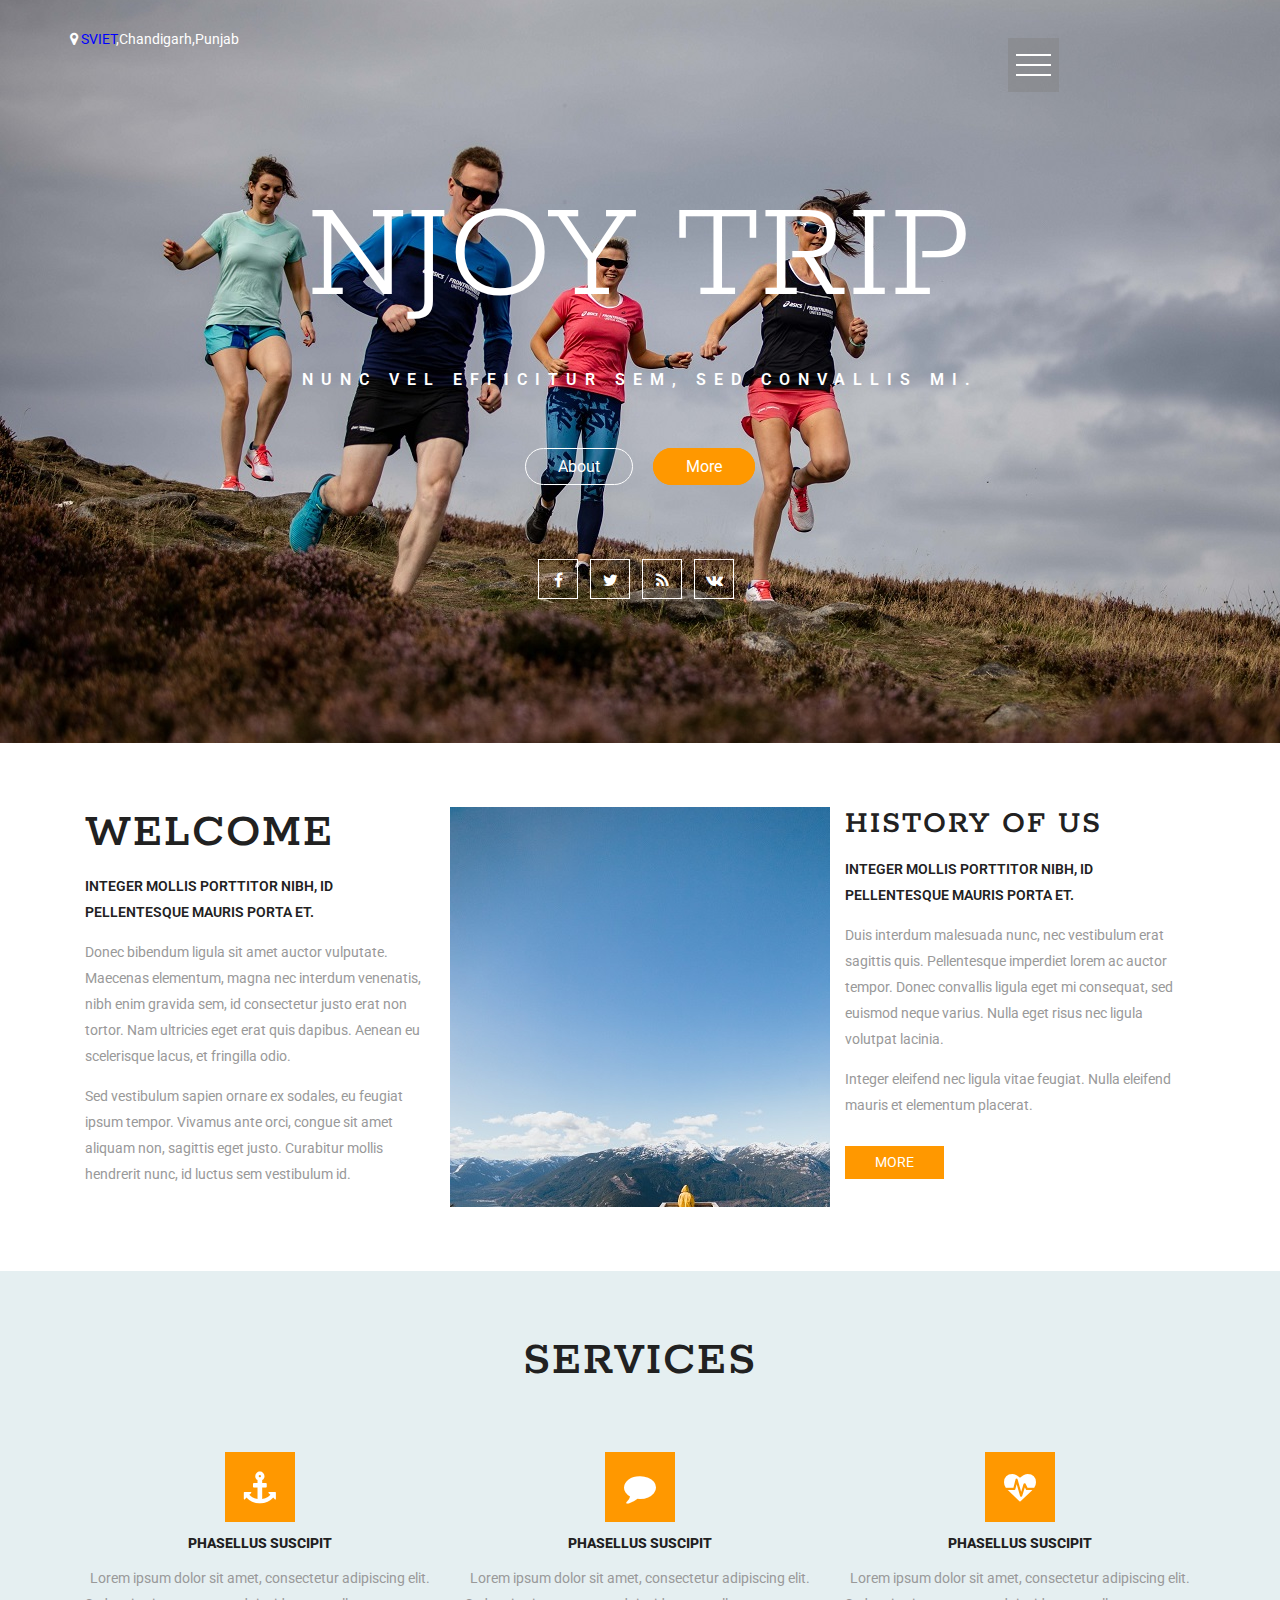
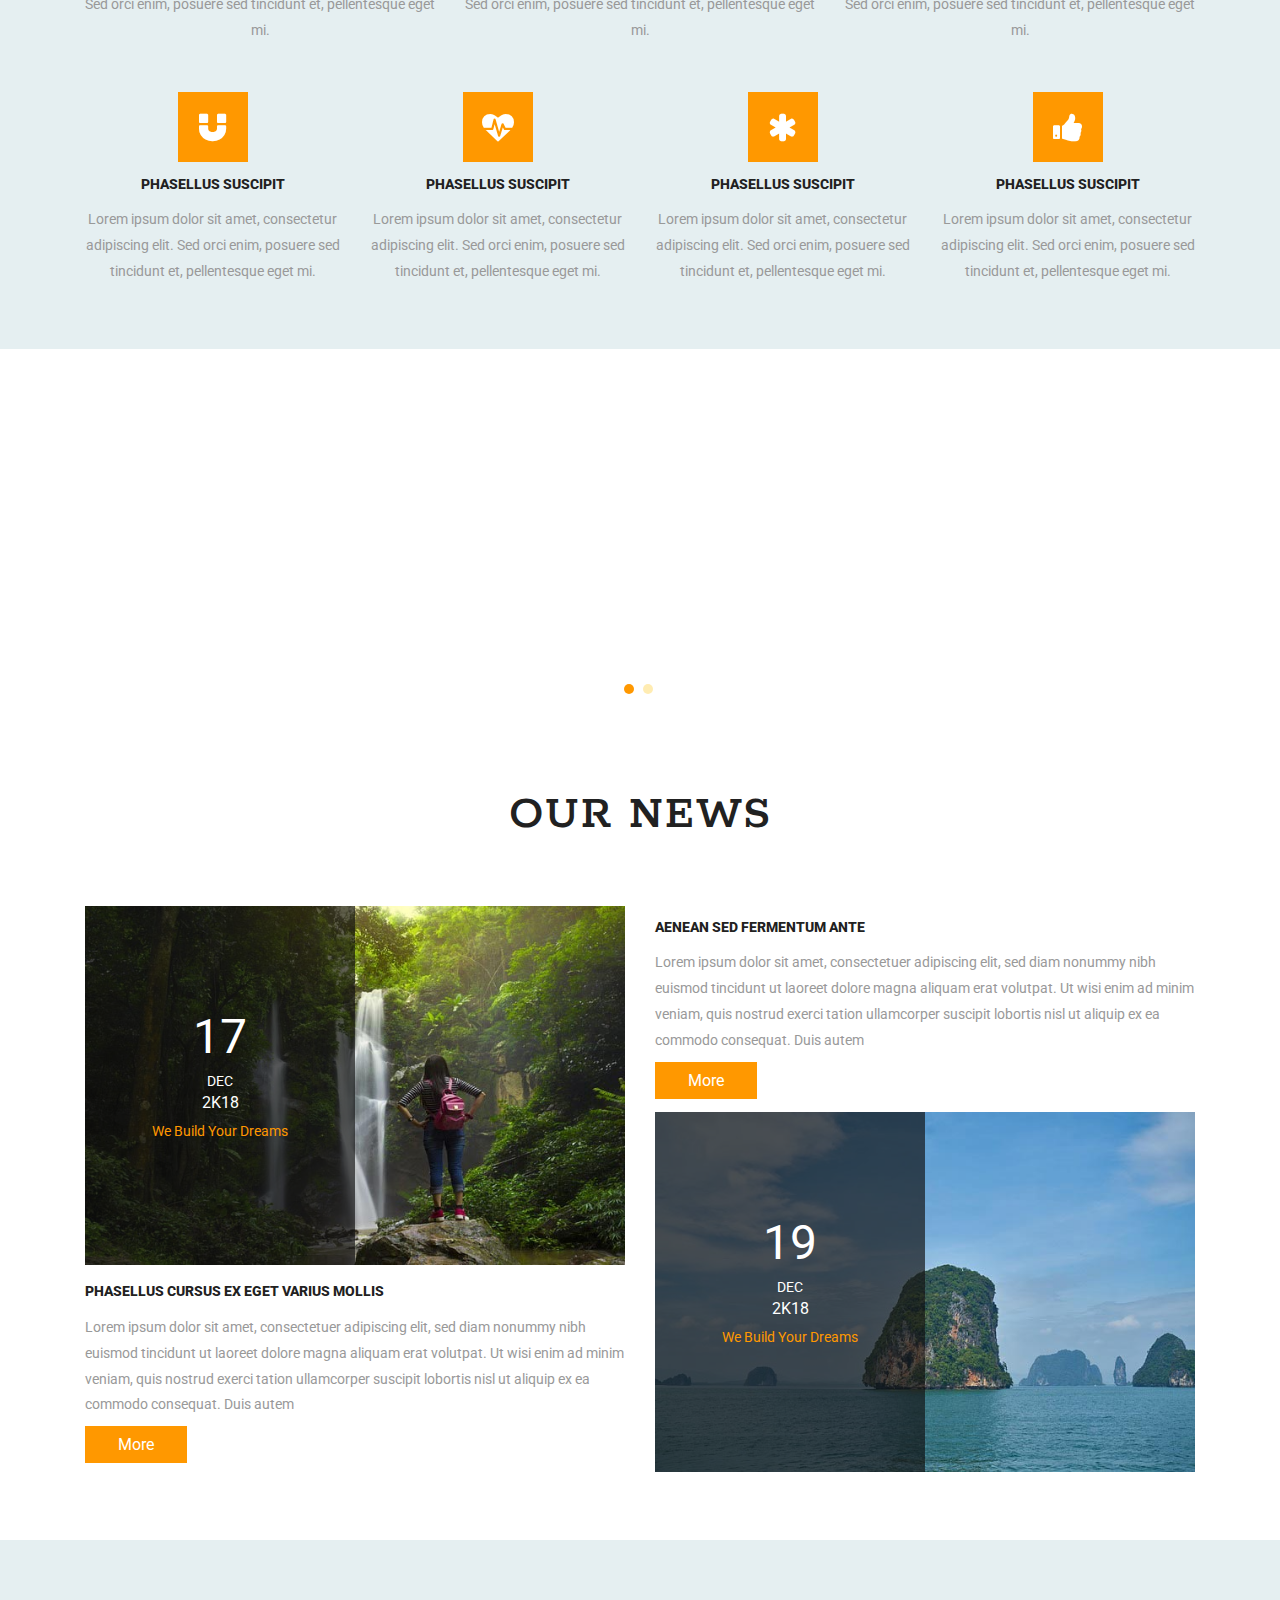
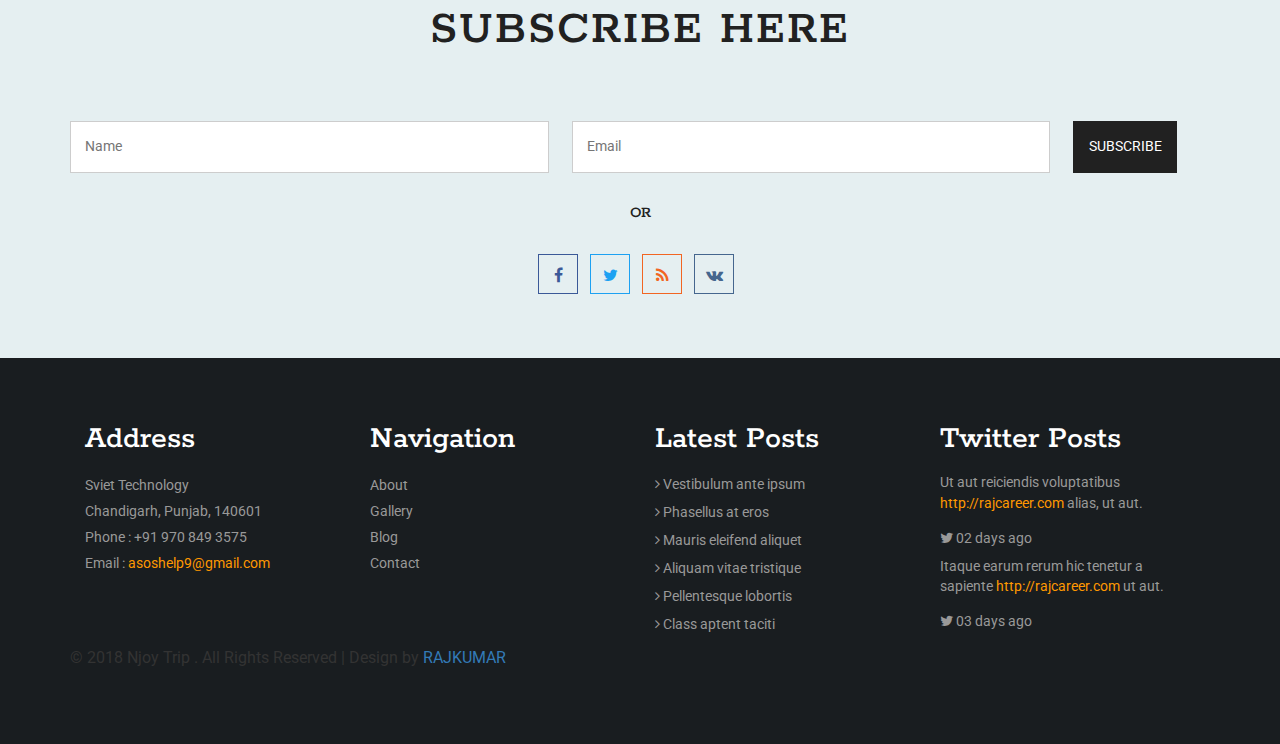
<file: index.html>
<!DOCTYPE html>
<html lang="en">
<head>
<title>Home</title>
<meta name="viewport" content="width=device-width, initial-scale=1">
<meta http-equiv="Content-Type" content="text/html; charset=utf-8" />
<script type="application/x-javascript"> addEventListener("load", function() { setTimeout(hideURLbar, 0); }, false); function hideURLbar(){ window.scrollTo(0,1); } </script>
<!-- bootstrap-css -->
<link href="css/bootstrap.css" rel="stylesheet" type="text/css" media="all" />
<!--// bootstrap-css -->
<!-- css -->
<link rel="stylesheet" href="css/style.css" type="text/css" media="all" />
<!--// css -->
<!-- font-awesome icons -->
<link href="css/font-awesome.css" rel="stylesheet"> 
<!-- //font-awesome icons -->
<!-- font -->
<link href="//fonts.googleapis.com/css?family=Roboto:100,100i,300,300i,400,400i,500,500i,700,700i,900,900i" rel="stylesheet">
<link href="//fonts.googleapis.com/css?family=Rokkitt:100,200,300,400,500,600,700,800,900" rel="stylesheet">
<!-- //font -->
<script src="js/jquery-1.11.1.min.js"></script>
<script src="js/bootstrap.js"></script>
<!-- menu -->
<link rel="stylesheet" href="css/main.css">
<script type="text/javascript" src="js/main.js"></script>
<!-- //menu -->
</head>
<body>
	<!-- banner -->
	<div class="banner">
		<!-- menu -->
			<div id="toggle_m_nav">
			  <div id="m_nav_menu" class="m_nav">
				<div class="m_nav_ham" id="m_ham_1"></div>
				<div class="m_nav_ham" id="m_ham_2"></div>
				<div class="m_nav_ham" id="m_ham_3"></div>
			  </div>
			</div>

			<div id="m_nav_container" class="m_nav">
			  <ul id="m_nav_list" class="m_nav">
				<li class="active"> <a href="index.html">Home</a> </li>
				<li> <a href="about.html">About</a> </li>
				<li> <a href="gallery.html">Gallery</a> </li>
				<li> <a href="blog.html">Blog</a> </li>
				<li> <a href="contact.html">Contact</a> </li>
			  </ul>
			</div>
		<!-- menu -->
		<div class="container">
			<div class="agile-left">
				<p><i class="fa fa-map-marker" aria-hidden="true"></i> <span style="color:blue;">SVIET</span>,Chandigarh,Punjab </p>
			</div>
			<div class="tripl-banner-grids">
				<h1><a href="index.html">Njoy Trip</a></h1>
				<div class="njoy_trip-border"> </div>
				<p>Nunc vel efficitur sem, sed convallis mi.</p>
				<div class="trip-button">
					<ul>
						<li><a href="about.html" class="button1">About</a></li>
						<li><a href="single.html" class="button2">More</a></li>
					</ul>
				</div>
				<div class="agileinfo-social-grids">
					<ul>
						<li><a href="#"><i class="fa fa-facebook"></i></a></li>
						<li><a href="#"><i class="fa fa-twitter"></i></a></li>
						<li><a href="#"><i class="fa fa-rss"></i></a></li>
						<li><a href="#"><i class="fa fa-vk"></i></a></li>
					</ul>
				</div>
			</div>
		</div>
	</div>
	<!-- //banner -->
	<!-- welcome -->
	<div class="welcome">
		<div class="container">
			<div class="tripls-welcome-grids">
				<div class="col-md-4 tripl-welcome-left">
					<h2>Welcome</h2>
					<h5>Integer mollis porttitor nibh, id pellentesque mauris porta et.</h5>
					<p>Donec bibendum ligula sit amet auctor vulputate. Maecenas elementum, magna nec interdum venenatis, nibh enim gravida sem, id consectetur justo erat non tortor. Nam ultricies eget erat quis dapibus. Aenean eu scelerisque lacus, et fringilla odio.<span>Sed vestibulum sapien ornare ex sodales, eu feugiat ipsum tempor. Vivamus ante orci, congue sit amet aliquam non, sagittis eget justo. Curabitur mollis hendrerit nunc, id luctus sem vestibulum id.</span></p>
				</div>
				<div class="col-md-4 tripl-welcome-img">
				
				</div>
				<div class="col-md-4 tripl-welcome-right">
					<h3>History of us</h3>
					<h5>Integer mollis porttitor nibh, id pellentesque mauris porta et.</h5>
					<p>Duis interdum malesuada nunc, nec vestibulum erat sagittis quis. Pellentesque imperdiet lorem ac auctor tempor. Donec convallis ligula eget mi consequat, sed euismod neque varius. Nulla eget risus nec ligula volutpat lacinia.<span>Integer eleifend nec ligula vitae feugiat. Nulla eleifend mauris et elementum placerat.</span></p>
					<div class="tripl-button">
						<a href="single.html">More</a>
					</div>
				</div>
				<div class="clearfix"> </div>
			</div>
		</div>
	</div>
	<!-- //welcome -->
	<!-- services -->
	<div class="services">
		<div class="container">
			<div class="tripl-heading">
				<h3>Services</h3>
			</div>
			<div class="agileits-services">
				<div class="services-right-grids">
					<div class="col-sm-4 services-right-grid">
						<div class="services-icon hvr-radial-in">
							<i class="fa fa-anchor" aria-hidden="true"></i>
						</div>
						<div class="services-icon-info">
							<h5>Phasellus suscipit</h5>
							<p>Lorem ipsum dolor sit amet, consectetur adipiscing elit. Sed orci enim, posuere sed tincidunt et, pellentesque eget mi.</p>
						</div>
					</div>
					<div class="col-sm-4 services-right-grid">
						<div class="services-icon hvr-radial-in">
							<i class="fa fa-comment" aria-hidden="true"></i>
						</div>
						<div class="services-icon-info">
							<h5>Phasellus suscipit</h5>
							<p>Lorem ipsum dolor sit amet, consectetur adipiscing elit. Sed orci enim, posuere sed tincidunt et, pellentesque eget mi.</p>
						</div>
					</div>
					<div class="col-sm-4 services-right-grid">
						<div class="services-icon hvr-radial-in">
							<i class="fa fa-heartbeat" aria-hidden="true"></i>
						</div>
						<div class="services-icon-info">
							<h5>Phasellus suscipit</h5>
							<p>Lorem ipsum dolor sit amet, consectetur adipiscing elit. Sed orci enim, posuere sed tincidunt et, pellentesque eget mi.</p>
						</div>
					</div>
					<div class="clearfix"> </div>
				</div>
				<div class="services-right-grids">
					<div class="col-sm-3 services-right-grid">
						<div class="services-icon hvr-radial-in">
							<i class="fa fa-magnet" aria-hidden="true"></i>
						</div>
						<div class="services-icon-info">
							<h5>Phasellus suscipit</h5>
							<p>Lorem ipsum dolor sit amet, consectetur adipiscing elit. Sed orci enim, posuere sed tincidunt et, pellentesque eget mi.</p>
						</div>
					</div>
					<div class="col-sm-3 services-right-grid">
						<div class="services-icon hvr-radial-in">
							<i class="fa fa-heartbeat" aria-hidden="true"></i>
						</div>
						<div class="services-icon-info">
							<h5>Phasellus suscipit</h5>
							<p>Lorem ipsum dolor sit amet, consectetur adipiscing elit. Sed orci enim, posuere sed tincidunt et, pellentesque eget mi.</p>
						</div>
					</div>
					<div class="col-sm-3 services-right-grid">
						<div class="services-icon hvr-radial-in">
							<i class="fa fa-asterisk" aria-hidden="true"></i>
						</div>
						<div class="services-icon-info">
							<h5>Phasellus suscipit</h5>
							<p>Lorem ipsum dolor sit amet, consectetur adipiscing elit. Sed orci enim, posuere sed tincidunt et, pellentesque eget mi.</p>
						</div>
					</div>
					<div class="col-sm-3 services-right-grid">
						<div class="services-icon hvr-radial-in">
							<i class="fa fa-thumbs-up" aria-hidden="true"></i>
						</div>
						<div class="services-icon-info">
							<h5>Phasellus suscipit</h5>
							<p>Lorem ipsum dolor sit amet, consectetur adipiscing elit. Sed orci enim, posuere sed tincidunt et, pellentesque eget mi.</p>
						</div>
					</div>
					<div class="clearfix"> </div>
				</div>
			</div>
		</div>
	</div>
	<!-- //services -->
	<!-- testimonial -->
	<div class="testimonial jarallax">
		<div class="container">
			<div class="agileits-njoy_trip-info">
				<div class="testimonial-grid">
					<div class="slider">
							<div class="callbacks_container">
								<ul class="rslides" id="slider3">
									<li>
										<div class="testimonial-top">
											<i class="fa fa-quote-right" aria-hidden="true"></i>
											<p>Donec feugiat tellus sem, laoreet iaculis orci lobortis vel. Sed sed luctus orci, at lacinia risus. Ut porttitor ante ac tincidunt elementum. Curabitur ex dolor, condimentum vitae nunc vel, pulvinar semper justo. Vestibulum et aliquet magna, maximus dapibus enim. Vestibulum ex lectus, posuere eu viverra at, mattis et enim. Nam efficitur sem et lectus fringilla, at pharetra nulla luctus. Nunc cursus, augue ac ultricies volutpat, neque erat congue justo, ac pretium tellus eros a neque. Integer ipsum sem, consectetur a mollis ac, cursus eu ipsum.</p>
											<h5>John Smith <span>- Founder</span></h5>
										</div>
									</li>
									<li>
										<div class="testimonial-top">
											<i class="fa fa-quote-right" aria-hidden="true"></i>
											<p>Pellentesque urna ex, ultricies a nunc at, pretium maximus nisi. Vestibulum non auctor diam. Mauris eget consectetur mauris. Aenean leo elit, accumsan vel elit vitae, mattis ultricies lacus. Cras consectetur justo lorem, sed dictum sapien eleifend at.Donec sed orci a dui aliquam tempor. Praesent in ipsum ut nunc porttitor lacinia.Donec eu sapien et arcu dictum rutrum.Ut laoreet vitae augue at accumsan. Nam pharetra sagittis purus et condimentum. Vestibulum cursus porttitor pretium.In egestas finibus rutrum. Nulla facilisi.</p>
											<h5>Divide Rule <span>- CEO</span></h5>
										</div>
									</li>
								</ul>
							</div>
							<script>
								// You can also use "$(window).load(function() {"
								$(function () {
								  // Slideshow 4
								  $("#slider3").responsiveSlides({
									auto: true,
									pager:true,
									nav:false,
									speed: 500,
									namespace: "callbacks",
									before: function () {
									  $('.events').append("<li>before event fired.</li>");
									},
									after: function () {
									  $('.events').append("<li>after event fired.</li>");
									}
								  });
							
								});
							 </script>
							<!--banner Slider starts Here-->
					</div>
				</div>
			</div>
		</div>
	</div>
	<!-- //testimonial -->
	<!--news-->
	<div class="news-section" id="news">
		<div class="container">
			<div class="tripl-heading">
				<h3>Our News</h3>
			</div>
			<div class="news-left">			
				<div class="col-md-6 col-news-right">
						<div class="col-news-top">
							<a href="single.html" class="date-in button2">
								<img class="img-responsive mix-in" src="images/3.jpg" alt="">
								<div class="month-in">
									<div class="team-date">
										<span class="day">17</span>
										<span class="month">Dec</span>
										<span class="year">2k18</span>
										<span class="like">We Build your Dreams</span>
									</div>
								</div>
							</a>
							<div class="clearfix"> </div>
							<div class="col-bottom">
							<h4>Phasellus cursus ex eget varius mollis</h4>
							<p>Lorem ipsum dolor sit amet, consectetuer adipiscing elit, sed diam nonummy nibh euismod tincidunt ut laoreet dolore magna aliquam erat volutpat. Ut wisi enim ad minim veniam, quis nostrud exerci tation ullamcorper suscipit lobortis nisl ut aliquip ex ea commodo consequat. Duis autem  </p>
							<div class="wthree-news-button">
								<a href="single.html">More</a>
							</div>
						</div>
						</div>	
				</div>
				<div class="col-md-6 col-news">
						<div class="col-bottom two">
							<h4>Aenean sed fermentum ante</h4>
							<p>Lorem ipsum dolor sit amet, consectetuer adipiscing elit, sed diam nonummy nibh euismod tincidunt ut laoreet dolore magna aliquam erat volutpat. Ut wisi enim ad minim veniam, quis nostrud exerci tation ullamcorper suscipit lobortis nisl ut aliquip ex ea commodo consequat. Duis autem  </p>
							<div class="wthree-news-button">
								<a href="single.html">More</a>
							</div>
						</div>
						<div class="col-news-top">
						
							<a href="single.html" class="date-in button2">
								<img class="img-responsive mix-in" src="images/5.jpg" alt="">
								<div class="month-in">
									<div class="team-date">
										<span class="day">19</span>
										<span class="month">Dec</span>
										<span class="year">2k18</span>
										<span class="like">We Build your Dreams</span>
									</div>
								</div>
							</a>
							<div class="clearfix"> </div>
						</div>
				</div>
				<div class="clearfix"> </div>
			</div>
		</div>
	</div>
	<!--//news-->
	<!-- news-letter -->
	<div class="news-letter">
		<div class="container">
			<div class="tripl-heading">
				<h3>Subscribe Here</h3>
			</div>
			<div class="agileinfo-subscribe">
				<form action="#" method="post">
					<input type="text" placeholder="Name" name="Name"  required="">
					<input type="email" placeholder="Email" name="Email"  required="">
					<input type="submit" value="Subscribe">
					<div class="clearfix"> </div>
				</form>
				<h5>or</h5>
				<div class="agileits-social-grids">
					<ul>
						<li><a href="#"><i class="fa fa-facebook"></i></a></li>
						<li><a href="#"><i class="fa fa-twitter"></i></a></li>
						<li><a href="#"><i class="fa fa-rss"></i></a></li>
						<li><a href="#"><i class="fa fa-vk"></i></a></li>
					</ul>
				</div>
			</div>
		</div>
	</div>
	<!-- //news-letter -->
	<!-- footer -->
	<div class="trip-agile-footer">
		<div class="container">
			<div class="footer-grids">
				<div class="col-md-3 footer-grid">
					<div class="footer-grid-heading">
						<h4>Address</h4>
					</div>
					<div class="footer-grid-info">
						<p>Sviet Technology
							<span>Chandigarh, Punjab, 140601</span>
						</p>
						<p class="phone">Phone : +91 970 849 3575
							<span>Email : <a href="mailto:asoshelp9@gmail.com">asoshelp9@gmail.com</a></span>
						</p>
					</div>
				</div>
				<div class="col-md-3 footer-grid">
					<div class="footer-grid-heading">
						<h4>Navigation</h4>
					</div>
					<div class="footer-grid-info">
						<ul>
							<li><a href="about.html">About</a></li>
							<li><a href="gallery.html">Gallery</a></li>
							<li><a href="blog.html">Blog</a></li>
							<li><a href="contact.html">Contact</a></li>
						</ul>
					</div>
				</div>
				<div class="col-md-3 footer-grid">
					<div class="footer-grid-heading">
						<h4>Latest Posts</h4>
					</div>
					<div class="tripagile_footer_grid_list">
						<ul>
							<li><i class="fa fa-angle-right" aria-hidden="true"></i> Vestibulum ante ipsum</li>
							<li><i class="fa fa-angle-right" aria-hidden="true"></i> Phasellus at eros</li>
							<li><i class="fa fa-angle-right" aria-hidden="true"></i> Mauris eleifend aliquet</li>
							<li><i class="fa fa-angle-right" aria-hidden="true"></i> Aliquam vitae tristique</li>
							<li><i class="fa fa-angle-right" aria-hidden="true"></i> Pellentesque lobortis</li>
							<li><i class="fa fa-angle-right" aria-hidden="true"></i> Class aptent taciti</li>
						</ul>
					</div>
				</div>
				<div class="col-md-3 footer-grid">
					<div class="footer-grid-heading">
						<h4>Twitter Posts</h4>
					</div>
					<div class="tripagile_footer_grid_list tripagile-post">
						<ul>
							<li>Ut aut reiciendis voluptatibus <a href="#">http://rajcareer.com</a> alias, ut aut.
								<span><i class="fa fa-twitter" aria-hidden="true"></i> 02 days ago</span></li>
							<li>Itaque earum rerum hic tenetur a sapiente <a href="#">http://rajcareer.com</a> ut aut.
							<span><i class="fa fa-twitter" aria-hidden="true"></i> 03 days ago</span></li>
						</ul>
					</div>
				</div>
				<div class="clearfix"> </div>
			</div>
			<div class="agileits-njoy_trip-copyright">
				<p>© 2018 Njoy Trip . All Rights Reserved | Design by <a href="http://rajcareer.me/">RAJKUMAR</a> </p>
			</div>
			
		</div>
	</div>
	<!-- //footer -->
	<script src="js/responsiveslides.min.js"></script>
	<script src="js/jarallax.js"></script>
	<script src="js/SmoothScroll.min.js"></script>
	<script type="text/javascript">
        /* init Jarallax */
        $('.jarallax').jarallax({
            speed: 0.5,
            imgWidth: 1366,
            imgHeight: 768
        })
    </script>
	<script type="text/javascript">
			jQuery(document).ready(function($) {
				$(".scroll").click(function(event){		
					event.preventDefault();
					$('html,body').animate({scrollTop:$(this.hash).offset().top},1000);
				});
			});
		</script>
</body>	
</html>
</file>
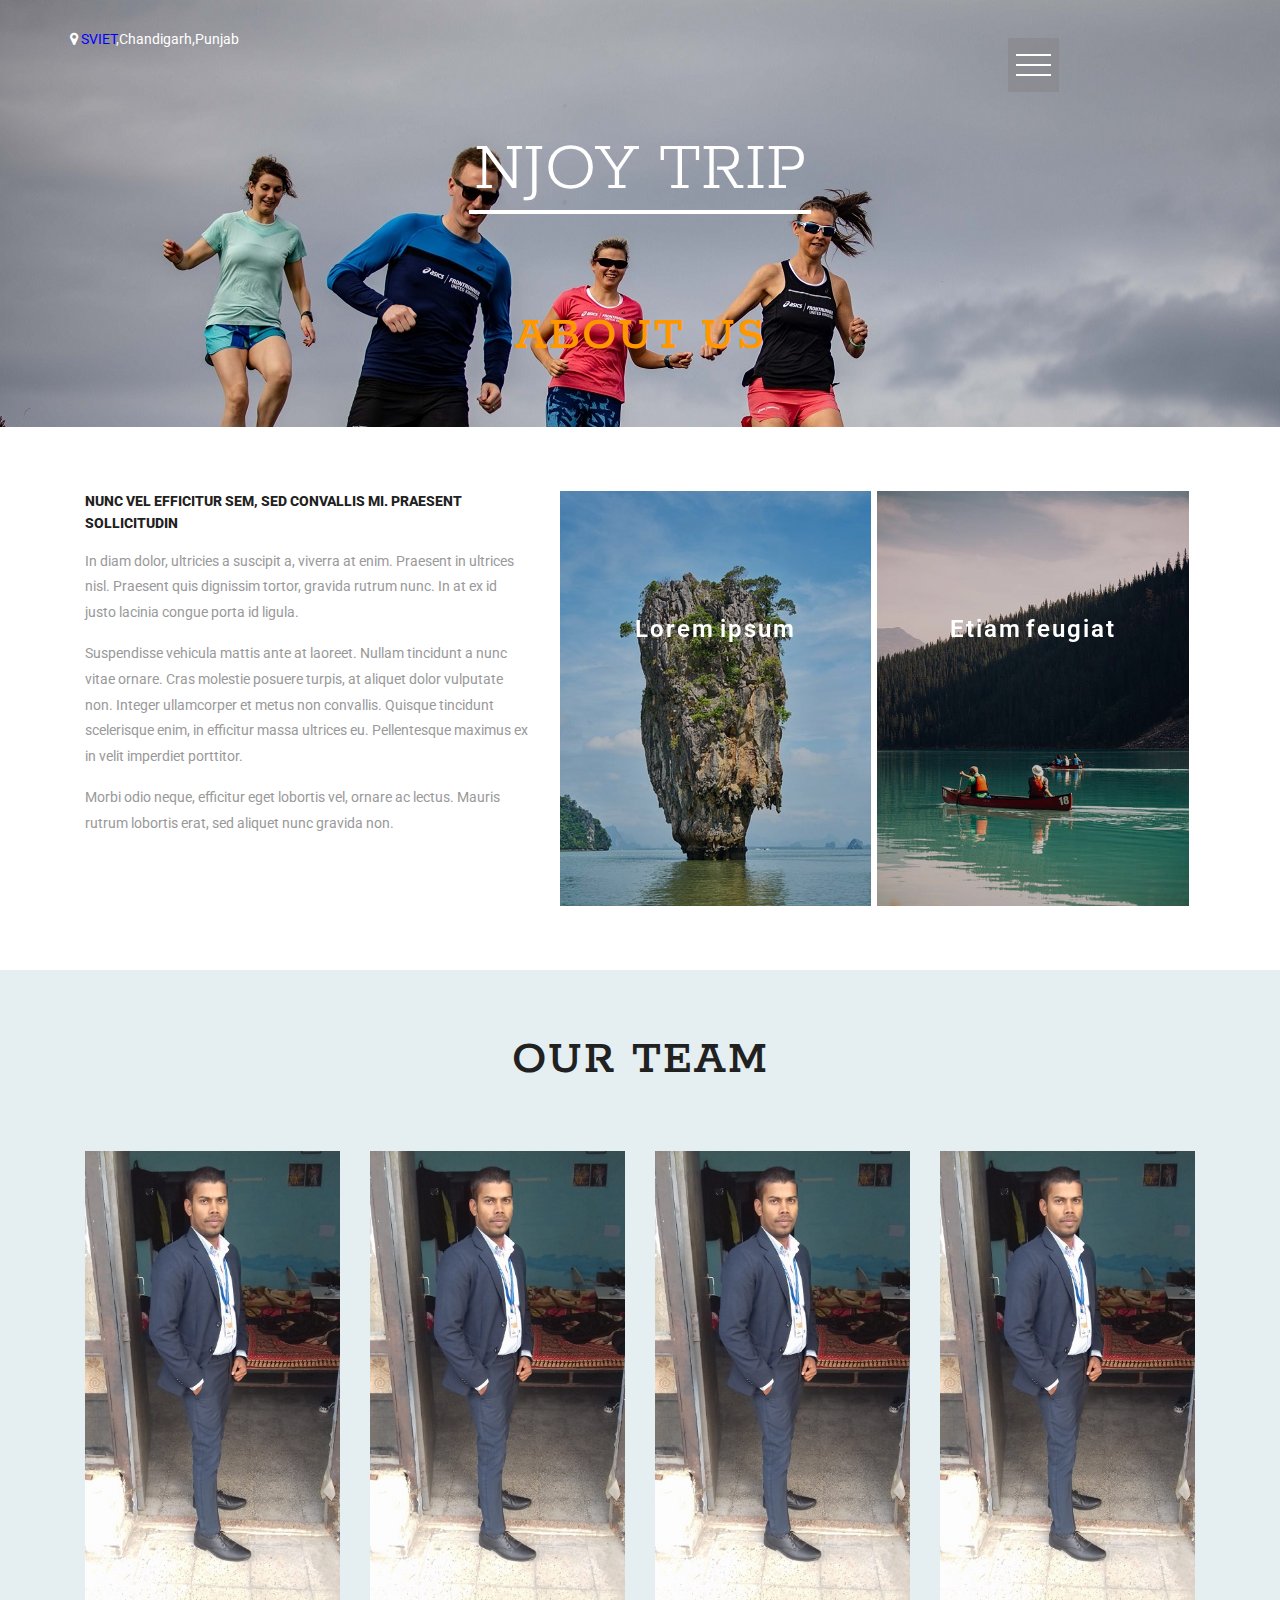
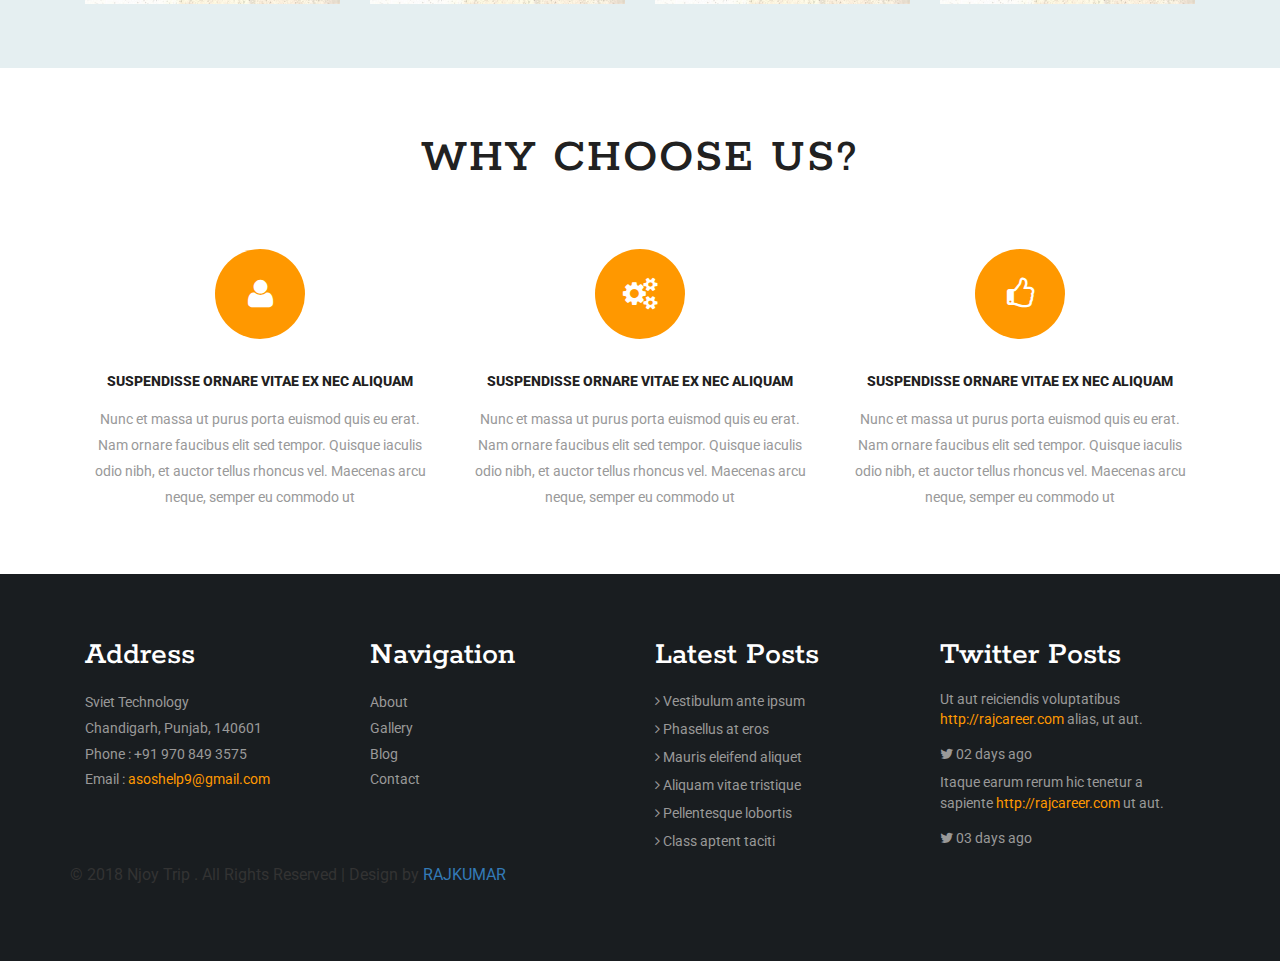
<file: about.html>
<!DOCTYPE html>
<html lang="en">
<head>
<title>About</title>
<meta name="viewport" content="width=device-width, initial-scale=1">
<meta http-equiv="Content-Type" content="text/html; charset=utf-8" />
<script type="application/x-javascript"> addEventListener("load", function() { setTimeout(hideURLbar, 0); }, false); function hideURLbar(){ window.scrollTo(0,1); } </script>
<!-- bootstrap-css -->
<link href="css/bootstrap.css" rel="stylesheet" type="text/css" media="all" />
<!--// bootstrap-css -->
<!-- css -->
<link rel="stylesheet" href="css/style.css" type="text/css" media="all" />
<!--// css -->
<!-- font-awesome icons -->
<link href="css/font-awesome.css" rel="stylesheet"> 
<!-- //font-awesome icons -->
<!-- font -->
<link href="//fonts.googleapis.com/css?family=Roboto:100,100i,300,300i,400,400i,500,500i,700,700i,900,900i" rel="stylesheet">
<link href="//fonts.googleapis.com/css?family=Rokkitt:100,200,300,400,500,600,700,800,900" rel="stylesheet">
<!-- //font -->
<script src="js/jquery-1.11.1.min.js"></script>
<script src="js/bootstrap.js"></script>
<!-- menu -->
<link rel="stylesheet" href="css/main.css">
<script type="text/javascript" src="js/main.js"></script>
<!-- //menu -->
</head>
<body>
	<!-- banner -->
	<div class="banner">
		<!-- menu -->
			<div id="toggle_m_nav">
			  <div id="m_nav_menu" class="m_nav">
				<div class="m_nav_ham" id="m_ham_1"></div>
				<div class="m_nav_ham" id="m_ham_2"></div>
				<div class="m_nav_ham" id="m_ham_3"></div>
			  </div>
			</div>

			<div id="m_nav_container" class="m_nav">
			  <ul id="m_nav_list" class="m_nav">
				<li> <a href="index.html">Home</a> </li>
				<li class="active"> <a href="about.html">About</a> </li>
				<li> <a href="gallery.html">Gallery</a> </li>
				<li> <a href="blog.html">Blog</a> </li>
				<li> <a href="contact.html">Contact</a> </li>
			  </ul>
			</div>
		<!-- menu -->
		<div class="container">
			<div class="agile-left">
				<p><i class="fa fa-map-marker" aria-hidden="true"></i> <span style="color:blue;">SVIET</span>,Chandigarh,Punjab </p>
			</div>
			<!-- wthree-top-grid -->
			<div class="wthree-top-grid">
				<h1><a href="index.html">Njoy Trip</a></h1>
				<div class="trip-agileits-border"> </div>
				<h2>About Us</h2>
			</div>
			<!-- //wthree-top-grid -->
		</div>
	</div>
	<!-- //banner -->
	<!-- about-top -->
	<div class="agile-about-top">
		<div class="container">
			<div class="about-section">
				<div class="col-md-5 ab-text">
			        <h3>Nunc vel efficitur sem, sed convallis mi. Praesent sollicitudin</h3>
					<p>In diam dolor, ultricies a suscipit a, viverra at enim. Praesent in ultrices nisl. Praesent quis dignissim tortor, gravida rutrum nunc. In at ex id justo lacinia congue porta id ligula. 
						<span>Suspendisse vehicula mattis ante at laoreet. Nullam tincidunt a nunc vitae ornare. Cras molestie posuere turpis, at aliquet dolor vulputate non. Integer ullamcorper et metus non convallis. Quisque tincidunt scelerisque enim, in efficitur massa ultrices eu. Pellentesque maximus ex in velit imperdiet porttitor.</span>
						Morbi odio neque, efficitur eget lobortis vel, ornare ac lectus. Mauris rutrum lobortis erat, sed aliquet nunc gravida non. 
						</p>
				</div>
				<div class="col-md-7 ab-left">
					<div class="grid">
						<div class="h-f">
							<figure class="effect-jazz">
							<img src="images/8.jpg" alt=" " />
								<figcaption>
									<h4>Lorem ipsum</h4>
									<p>Etiam quis quam auctor, cursus ipsum a, placerat dui.</p>
								</figcaption>			
							</figure>
							
						</div>
						<div class="h-f">
							<figure class="effect-jazz">
								<img src="images/9.jpg" alt=" " />
								<figcaption>
									<h4>Etiam feugiat</h4>
									<p>Etiam quis quam auctor, cursus ipsum a, placerat dui.</p>
									
								</figcaption>			
							</figure>
						</div>
						<div class="clearfix"> </div>
					</div>
				</div>
				<div class="clearfix"> </div>
			 </div>
		</div>
	</div>
	<!-- //about-top -->
	<!-- team -->
	<div class="team">
		<div class="container">
			<div class="tripl-heading">
				<h3>Our Team</h3>
			</div>
			<div class="team-row">
					<div class="col-md-3 team-grids">
						<div class="team-img">
							<img class="img-responsive" src="images/t1.jpg" alt="">
							<div class="captn">
								<div class="captn-top">
									<h4>Rajkumar</h4>
									<p>Aenean pulvinar ac enimet posuere tincidunt velit Utin tincidunt</p>
								</div>
								<div class="wthree-social-grids">
									<ul>
										<li><a href="#"><i class="fa fa-facebook"></i></a></li>
										<li><a href="#"><i class="fa fa-twitter"></i></a></li>
										<li><a href="#"><i class="fa fa-rss"></i></a></li>
									</ul>
								</div>
							</div>
						</div>
					</div>					
					<div class="col-md-3 team-grids">
						<div class="team-img">
							<img class="img-responsive" src="images/t1.jpg" alt="">
							<div class="captn">
								<div class="captn-top">
									<h4>Rajkumar</h4>
									<p>Aenean pulvinar ac enimet posuere tincidunt velit Utin tincidunt</p>
								</div>
								<div class="wthree-social-grids">
									<ul>
										<li><a href="#"><i class="fa fa-facebook"></i></a></li>
										<li><a href="#"><i class="fa fa-twitter"></i></a></li>
										<li><a href="#"><i class="fa fa-rss"></i></a></li>
									</ul>
								</div>
							</div>
						</div>
					</div>
					<div class="col-md-3 team-grids">
						<div class="team-img">
							<img class="img-responsive" src="images/t1.jpg" alt="">
							<div class="captn">
								<div class="captn-top">
									<h4>Rajkumar</h4>
									<p>Aenean pulvinar ac enimet posuere tincidunt velit Utin tincidunt</p>
								</div>
								<div class="wthree-social-grids">
									<ul>
										<li><a href="#"><i class="fa fa-facebook"></i></a></li>
										<li><a href="#"><i class="fa fa-twitter"></i></a></li>
										<li><a href="#"><i class="fa fa-rss"></i></a></li>
									</ul>
								</div>
							</div>
						</div>
					</div>
					<div class="col-md-3 team-grids">
						<div class="team-img">
							<img class="img-responsive" src="images/t1.jpg" alt="">
							<div class="captn">
								<div class="captn-top">
									<h4>Rajkumar</h4>
									<p>Aenean pulvinar ac enimet posuere tincidunt velit Utin tincidunt</p>
								</div>
								<div class="wthree-social-grids">
									<ul>
										<li><a href="#"><i class="fa fa-facebook"></i></a></li>
										<li><a href="#"><i class="fa fa-twitter"></i></a></li>
										<li><a href="#"><i class="fa fa-rss"></i></a></li>
									</ul>
								</div>
							</div>
						</div>
					</div>
					<div class="clearfix"> </div>
			</div>
		</div>
	</div>
	<!-- //team -->
	<!-- choose -->
	<div class="trip-agileits-choose">
			<div class="container">
				<div class="tripl-heading">
					<h3>Why choose us?</h3>
				</div>
				<div class="agile-choose-grids">
					<div class="col-sm-4 agile-choose-grid">
						<div class="choose-icon">
							<i class="fa fa-user" aria-hidden="true"></i>
						</div>
						<div class="choose-info">
							<h4>Suspendisse ornare vitae ex nec aliquam</h4>
							<p>Nunc et massa ut purus porta euismod quis eu erat. Nam ornare faucibus elit sed tempor. Quisque iaculis odio nibh, et auctor tellus rhoncus vel. Maecenas arcu neque, semper eu commodo ut</p>
						</div>
					</div>
					<div class="col-sm-4 agile-choose-grid">
						<div class="choose-icon">
							<i class="fa fa-cogs" aria-hidden="true"></i>
						</div>
						<div class="choose-info">
							<h4>Suspendisse ornare vitae ex nec aliquam</h4>
							<p>Nunc et massa ut purus porta euismod quis eu erat. Nam ornare faucibus elit sed tempor. Quisque iaculis odio nibh, et auctor tellus rhoncus vel. Maecenas arcu neque, semper eu commodo ut</p>
						</div>
					</div>
					<div class="col-sm-4 agile-choose-grid">
						<div class="choose-icon">
							<i class="fa fa-thumbs-o-up" aria-hidden="true"></i>
						</div>
						<div class="choose-info">
							<h4>Suspendisse ornare vitae ex nec aliquam</h4>
							<p>Nunc et massa ut purus porta euismod quis eu erat. Nam ornare faucibus elit sed tempor. Quisque iaculis odio nibh, et auctor tellus rhoncus vel. Maecenas arcu neque, semper eu commodo ut</p>
						</div>
					</div>
				</div>	
			</div>
	</div>
	<!-- //choose -->
		<!-- footer -->
	<div class="trip-agile-footer">
		<div class="container">
			<div class="footer-grids">
				<div class="col-md-3 footer-grid">
					<div class="footer-grid-heading">
						<h4>Address</h4>
					</div>
					<div class="footer-grid-info">
						<p>Sviet Technology
							<span>Chandigarh, Punjab, 140601</span>
						</p>
						<p class="phone">Phone : +91 970 849 3575
							<span>Email : <a href="mailto:asoshelp9@gmail.com">asoshelp9@gmail.com</a></span>
						</p>
					</div>
				</div>
				<div class="col-md-3 footer-grid">
					<div class="footer-grid-heading">
						<h4>Navigation</h4>
					</div>
					<div class="footer-grid-info">
						<ul>
							<li><a href="about.html">About</a></li>
							<li><a href="gallery.html">Gallery</a></li>
							<li><a href="blog.html">Blog</a></li>
							<li><a href="contact.html">Contact</a></li>
						</ul>
					</div>
				</div>
				<div class="col-md-3 footer-grid">
					<div class="footer-grid-heading">
						<h4>Latest Posts</h4>
					</div>
					<div class="tripagile_footer_grid_list">
						<ul>
							<li><i class="fa fa-angle-right" aria-hidden="true"></i> Vestibulum ante ipsum</li>
							<li><i class="fa fa-angle-right" aria-hidden="true"></i> Phasellus at eros</li>
							<li><i class="fa fa-angle-right" aria-hidden="true"></i> Mauris eleifend aliquet</li>
							<li><i class="fa fa-angle-right" aria-hidden="true"></i> Aliquam vitae tristique</li>
							<li><i class="fa fa-angle-right" aria-hidden="true"></i> Pellentesque lobortis</li>
							<li><i class="fa fa-angle-right" aria-hidden="true"></i> Class aptent taciti</li>
						</ul>
					</div>
				</div>
				<div class="col-md-3 footer-grid">
					<div class="footer-grid-heading">
						<h4>Twitter Posts</h4>
					</div>
					<div class="tripagile_footer_grid_list tripagile-post">
						<ul>
							<li>Ut aut reiciendis voluptatibus <a href="#">http://rajcareer.com</a> alias, ut aut.
								<span><i class="fa fa-twitter" aria-hidden="true"></i> 02 days ago</span></li>
							<li>Itaque earum rerum hic tenetur a sapiente <a href="#">http://rajcareer.com</a> ut aut.
							<span><i class="fa fa-twitter" aria-hidden="true"></i> 03 days ago</span></li>
						</ul>
					</div>
				</div>
				<div class="clearfix"> </div>
			</div>
			<div class="agileits-njoy_trip-copyright">
				<p>© 2018 Njoy Trip . All Rights Reserved | Design by <a href="http://rajcareer.me/">RAJKUMAR</a> </p>
			</div>
		</div>
	</div>
	<!-- //footer -->
	<script src="js/SmoothScroll.min.js"></script>
</body>	
</html>
</file>
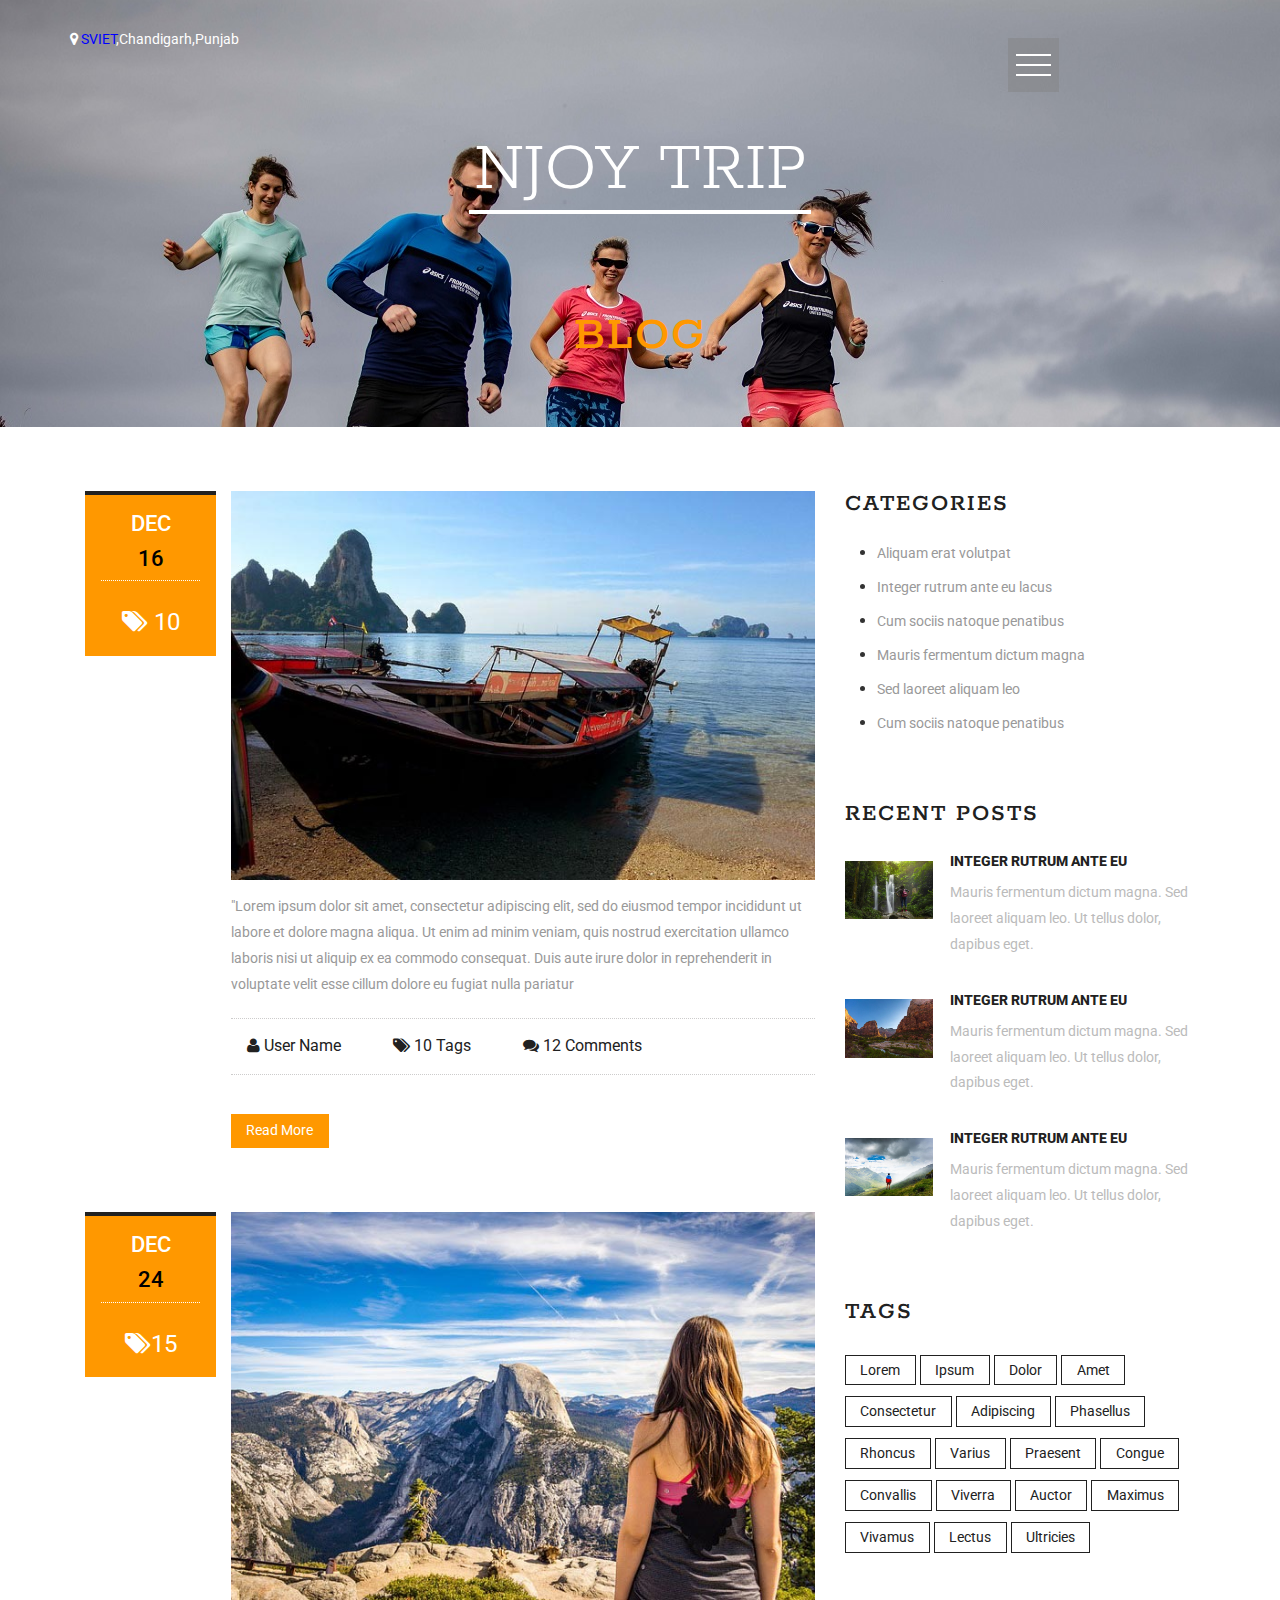
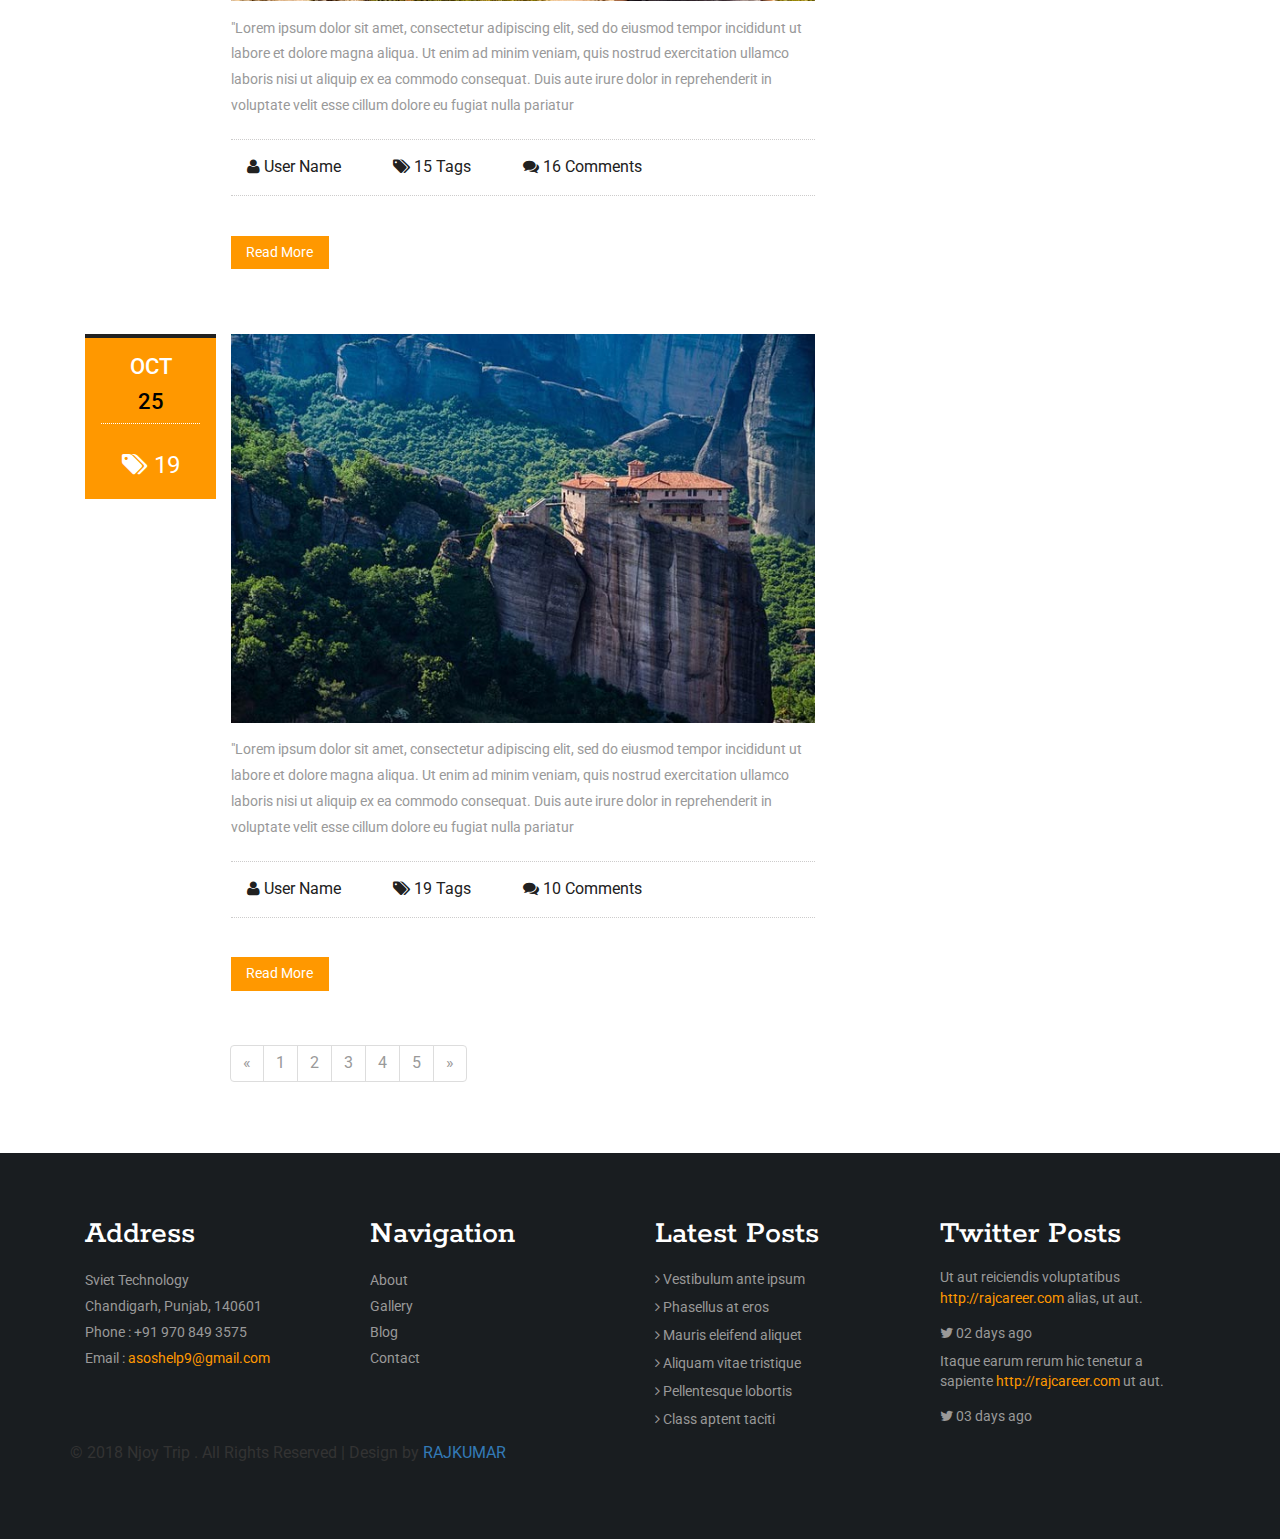
<file: blog.html>
<!DOCTYPE html>
<html lang="en">
<head>
<title> Blog </title>
<meta name="viewport" content="width=device-width, initial-scale=1">
<meta http-equiv="Content-Type" content="text/html; charset=utf-8" />
<script type="application/x-javascript"> addEventListener("load", function() { setTimeout(hideURLbar, 0); }, false); function hideURLbar(){ window.scrollTo(0,1); } </script>
<!-- bootstrap-css -->
<link href="css/bootstrap.css" rel="stylesheet" type="text/css" media="all" />
<!--// bootstrap-css -->
<!-- css -->
<link rel="stylesheet" href="css/style.css" type="text/css" media="all" />
<!--// css -->
<!-- font-awesome icons -->
<link href="css/font-awesome.css" rel="stylesheet"> 
<!-- //font-awesome icons -->
<!-- font -->
<link href="//fonts.googleapis.com/css?family=Roboto:100,100i,300,300i,400,400i,500,500i,700,700i,900,900i" rel="stylesheet">
<link href="//fonts.googleapis.com/css?family=Rokkitt:100,200,300,400,500,600,700,800,900" rel="stylesheet">
<!-- //font -->
<script src="js/jquery-1.11.1.min.js"></script>
<script src="js/bootstrap.js"></script>
<!-- menu -->
<link rel="stylesheet" href="css/main.css">
<script type="text/javascript" src="js/main.js"></script>
<!-- //menu -->
</head>
<body>
	<!-- banner -->
	<div class="banner">
		<!-- menu -->
			<div id="toggle_m_nav">
			  <div id="m_nav_menu" class="m_nav">
				<div class="m_nav_ham" id="m_ham_1"></div>
				<div class="m_nav_ham" id="m_ham_2"></div>
				<div class="m_nav_ham" id="m_ham_3"></div>
			  </div>
			</div>

			<div id="m_nav_container" class="m_nav">
			  <ul id="m_nav_list" class="m_nav">
				<li> <a href="index.html">Home</a> </li>
				<li> <a href="about.html">About</a> </li>
				<li> <a href="gallery.html">Gallery</a> </li>
				<li class="active"> <a href="blog.html">Blog</a> </li>
				<li> <a href="contact.html">Contact</a> </li>
			  </ul>
			</div>
		<!-- menu -->
		<div class="container">
			<div class="agile-left">
				<p><i class="fa fa-map-marker" aria-hidden="true"></i> <span style="color:blue;">SVIET</span>,Chandigarh,Punjab </p>
			</div>
			<!-- wthree-top-grid -->
			<div class="wthree-top-grid">
				<h1><a href="index.html">Njoy Trip</a></h1>
				<div class="trip-agileits-border"> </div>
				<h2>Blog</h2>
			</div>
			<!-- //wthree-top-grid -->
		</div>
	</div>
	<!-- //banner -->
	<!-- blog -->
	<div class="blog">
			<div class="container">
				<!-- news -->
				<div class="njoy_trip-news">
						<div class="agile-its-news-grid">
							<div class="col-md-8 tripls-blog-left">
								<div class="trip-blog-left-grid">
									<div class="tripls-blog-leftl">
										<h4>DEC <span>16</span></h4>
										<a href="#"><i class="fa fa-tags" aria-hidden="true"></i> 10</a>
									</div>
									<div class="tripls-blog-leftr">
										<a href="single.html"><img src="images/10.jpg" alt=" " class="img-responsive" /></a>
										<p>"Lorem ipsum dolor sit amet, consectetur adipiscing elit, 
										sed do eiusmod tempor incididunt ut labore et dolore magna aliqua.
										Ut enim ad minim veniam, quis nostrud exercitation ullamco laboris
										nisi ut aliquip ex ea commodo consequat. Duis aute irure dolor in 
										reprehenderit in voluptate velit esse cillum dolore eu fugiat nulla 
										pariatur</p>
										<ul>
											<li><a href="#"><i class="fa fa-user" aria-hidden="true"></i> User Name</a></li>
											<li><a href="#"><i class="fa fa-tags" aria-hidden="true"></i> 10 Tags</a></li>
											<li><a href="#"><i class="fa fa-comments" aria-hidden="true"></i> 12 Comments</a></li>
										</ul>
										<div class="more">
											<a href="single.html">Read More</a>
										</div>
									</div>
									<div class="clearfix"> </div>
								</div>
								<div class="trip-blog-left-grid">
									<div class="tripls-blog-leftl">
										<h4>DEC <span>24</span></h4>
										<a href="#"><i class="fa fa-tags" aria-hidden="true"></i>15</a>
									</div>
									<div class="tripls-blog-leftr">
										<a href="single.html"><img src="images/11.jpg" alt=" " class="img-responsive" /></a>
										<p>"Lorem ipsum dolor sit amet, consectetur adipiscing elit, 
										sed do eiusmod tempor incididunt ut labore et dolore magna aliqua.
										Ut enim ad minim veniam, quis nostrud exercitation ullamco laboris
										nisi ut aliquip ex ea commodo consequat. Duis aute irure dolor in 
										reprehenderit in voluptate velit esse cillum dolore eu fugiat nulla 
										pariatur</p>
										<ul>
											<li><a href="#"><i class="fa fa-user" aria-hidden="true"></i> User Name</a></li>
											<li><a href="#"><i class="fa fa-tags" aria-hidden="true"></i> 15 Tags</a></li>
											<li><a href="#"><i class="fa fa-comments" aria-hidden="true"></i> 16 Comments</a></li>
										</ul>
										<div class="more">
											<a href="single.html">Read More</a>
										</div>
									</div>
									<div class="clearfix"> </div>
								</div>
								<div class="trip-blog-left-grid">
									<div class="tripls-blog-leftl">
										<h4>OCT <span>25</span></h4>
										<a href="#"><i class="fa fa-tags" aria-hidden="true"></i> 19</a>
									</div>
									<div class="tripls-blog-leftr">
										<a href="single.html"><img src="images/12.jpg" alt=" " class="img-responsive" /></a>
										<p>"Lorem ipsum dolor sit amet, consectetur adipiscing elit, 
										sed do eiusmod tempor incididunt ut labore et dolore magna aliqua.
										Ut enim ad minim veniam, quis nostrud exercitation ullamco laboris
										nisi ut aliquip ex ea commodo consequat. Duis aute irure dolor in 
										reprehenderit in voluptate velit esse cillum dolore eu fugiat nulla 
										pariatur</p>
										<ul>
											<li><a href="#"><i class="fa fa-user" aria-hidden="true"></i> User Name</a></li>
											<li><a href="#"><i class="fa fa-tags" aria-hidden="true"></i> 19 Tags</a></li>
											<li><a href="#"><i class="fa fa-comments" aria-hidden="true"></i> 10 Comments</a></li>
										</ul>
										<div class="more">
											<a href="single.html">Read More</a>
										</div>
									</div>
									<div class="clearfix"> </div>
								</div>
								
						<nav>
							<ul class="pagination page-blog">
								<li>
									<a href="#" aria-label="Previous">
										<span aria-hidden="true">«</span>
									</a>
								</li>
								<li><a href="#">1</a></li>
								<li><a href="#">2</a></li>
								<li><a href="#">3</a></li>
								<li><a href="#">4</a></li>
								<li><a href="#">5</a></li>
								<li>
									<a href="#" aria-label="Next">
										<span aria-hidden="true">»</span>
									</a>
								</li>
							</ul>
						</nav>
							</div>
							<div class="col-md-4 trip-agile-blog-right">
								<h3>Categories</h3>
								<ul>
									<li><a href="#">Aliquam erat volutpat</a></li>
									<li><a href="#">Integer rutrum ante eu lacus</a></li>
									<li><a href="#">Cum sociis natoque penatibus</a></li>
									<li><a href="#">Mauris fermentum dictum magna</a></li>
									<li><a href="#">Sed laoreet aliquam leo</a></li>
									<li><a href="#">Cum sociis natoque penatibus</a></li>
								</ul>
								<div class="agile-info-recent">
									<h3>Recent Posts</h3>
									<div class="tripls-recent-grids">
										<div class="tripl-recent-grid">
											<div class="wom">
												<a href="#"><img src="images/3.jpg" alt=" " class="img-responsive" /></a>
											</div>
											<div class="wom-right">
												<h4><a href="#">Integer rutrum ante eu</a></h4>
												<p>Mauris fermentum dictum magna. Sed laoreet aliquam leo. 
													Ut tellus dolor, dapibus eget.</p>
											</div>
											<div class="clearfix"> </div>
										</div>
										<div class="tripl-recent-grid">
											<div class="wom">
												<a href="#"><img src="images/6.jpg" alt=" " class="img-responsive" /></a>
											</div>
											<div class="wom-right">
												<h4><a href="#">Integer rutrum ante eu</a></h4>
												<p>Mauris fermentum dictum magna. Sed laoreet aliquam leo. 
													Ut tellus dolor, dapibus eget.</p>
											</div>
											<div class="clearfix"> </div>
										</div>
										<div class="tripl-recent-grid">
											<div class="wom">
												<a href="#"><img src="images/13.jpg" alt=" " class="img-responsive" /></a>
											</div>
											<div class="wom-right">
												<h4><a href="#">Integer rutrum ante eu</a></h4>
												<p>Mauris fermentum dictum magna. Sed laoreet aliquam leo. 
													Ut tellus dolor, dapibus eget.</p>
											</div>
											<div class="clearfix"> </div>
										</div>
									</div>
								</div>
								<div class="footer-top-grid1">
									<h3>Tags</h3>
									<ul class="trip-tag2">
										<li><a href="#">Lorem</a></li>
										<li><a href="#">Ipsum </a></li>
										<li><a href="#">Dolor </a></li>
										<li><a href="#">Amet</a></li>
										<li><a href="#">Consectetur </a></li>
										<li><a href="#">Adipiscing </a></li>
										<li><a href="#">Phasellus</a></li>
										<li><a href="#">Rhoncus</a></li>
										<li><a href="#">Varius</a></li>
										<li><a href="#">Praesent</a></li>
										<li><a href="#">Congue</a></li>
										<li><a href="#">Convallis</a></li>
										<li><a href="#">Viverra</a></li>
										<li><a href="#">Auctor</a></li>
										<li><a href="#">Maximus</a></li>
										<li><a href="#">Vivamus</a></li>
										<li><a href="#">Lectus</a></li>
										<li><a href="#">Ultricies</a></li>
									</ul>
								</div>
							</div>
							<div class="clearfix"> </div>
						</div>
				</div>
				<!-- //news -->
			</div>
	</div>
	<!-- // blog -->
	<!-- footer -->
	<div class="trip-agile-footer">
		<div class="container">
			<div class="footer-grids">
				<div class="col-md-3 footer-grid">
					<div class="footer-grid-heading">
						<h4>Address</h4>
					</div>
					<div class="footer-grid-info">
						<p>Sviet Technology
							<span>Chandigarh, Punjab, 140601</span>
						</p>
						<p class="phone">Phone : +91 970 849 3575
							<span>Email : <a href="mailto:asoshelp9@gmail.com">asoshelp9@gmail.com</a></span>
						</p>
					</div>
				</div>
				<div class="col-md-3 footer-grid">
					<div class="footer-grid-heading">
						<h4>Navigation</h4>
					</div>
					<div class="footer-grid-info">
						<ul>
							<li><a href="about.html">About</a></li>
							<li><a href="gallery.html">Gallery</a></li>
							<li><a href="blog.html">Blog</a></li>
							<li><a href="contact.html">Contact</a></li>
						</ul>
					</div>
				</div>
				<div class="col-md-3 footer-grid">
					<div class="footer-grid-heading">
						<h4>Latest Posts</h4>
					</div>
					<div class="tripagile_footer_grid_list">
						<ul>
							<li><i class="fa fa-angle-right" aria-hidden="true"></i> Vestibulum ante ipsum</li>
							<li><i class="fa fa-angle-right" aria-hidden="true"></i> Phasellus at eros</li>
							<li><i class="fa fa-angle-right" aria-hidden="true"></i> Mauris eleifend aliquet</li>
							<li><i class="fa fa-angle-right" aria-hidden="true"></i> Aliquam vitae tristique</li>
							<li><i class="fa fa-angle-right" aria-hidden="true"></i> Pellentesque lobortis</li>
							<li><i class="fa fa-angle-right" aria-hidden="true"></i> Class aptent taciti</li>
						</ul>
					</div>
				</div>
				<div class="col-md-3 footer-grid">
					<div class="footer-grid-heading">
						<h4>Twitter Posts</h4>
					</div>
					<div class="tripagile_footer_grid_list tripagile-post">
						<ul>
							<li>Ut aut reiciendis voluptatibus <a href="#">http://rajcareer.com</a> alias, ut aut.
								<span><i class="fa fa-twitter" aria-hidden="true"></i> 02 days ago</span></li>
							<li>Itaque earum rerum hic tenetur a sapiente <a href="#">http://rajcareer.com</a> ut aut.
							<span><i class="fa fa-twitter" aria-hidden="true"></i> 03 days ago</span></li>
						</ul>
					</div>
				</div>
				<div class="clearfix"> </div>
			</div>
			<div class="agileits-njoy_trip-copyright">
				<p>© 2018 Njoy Trip . All Rights Reserved | Design by <a href="http://rajcareer.me/">RAJKUMAR</a> </p>
			</div>
		</div>
	</div>
	<!-- //footer -->
	<script src="js/SmoothScroll.min.js"></script>
</body>	
</html>
</file>
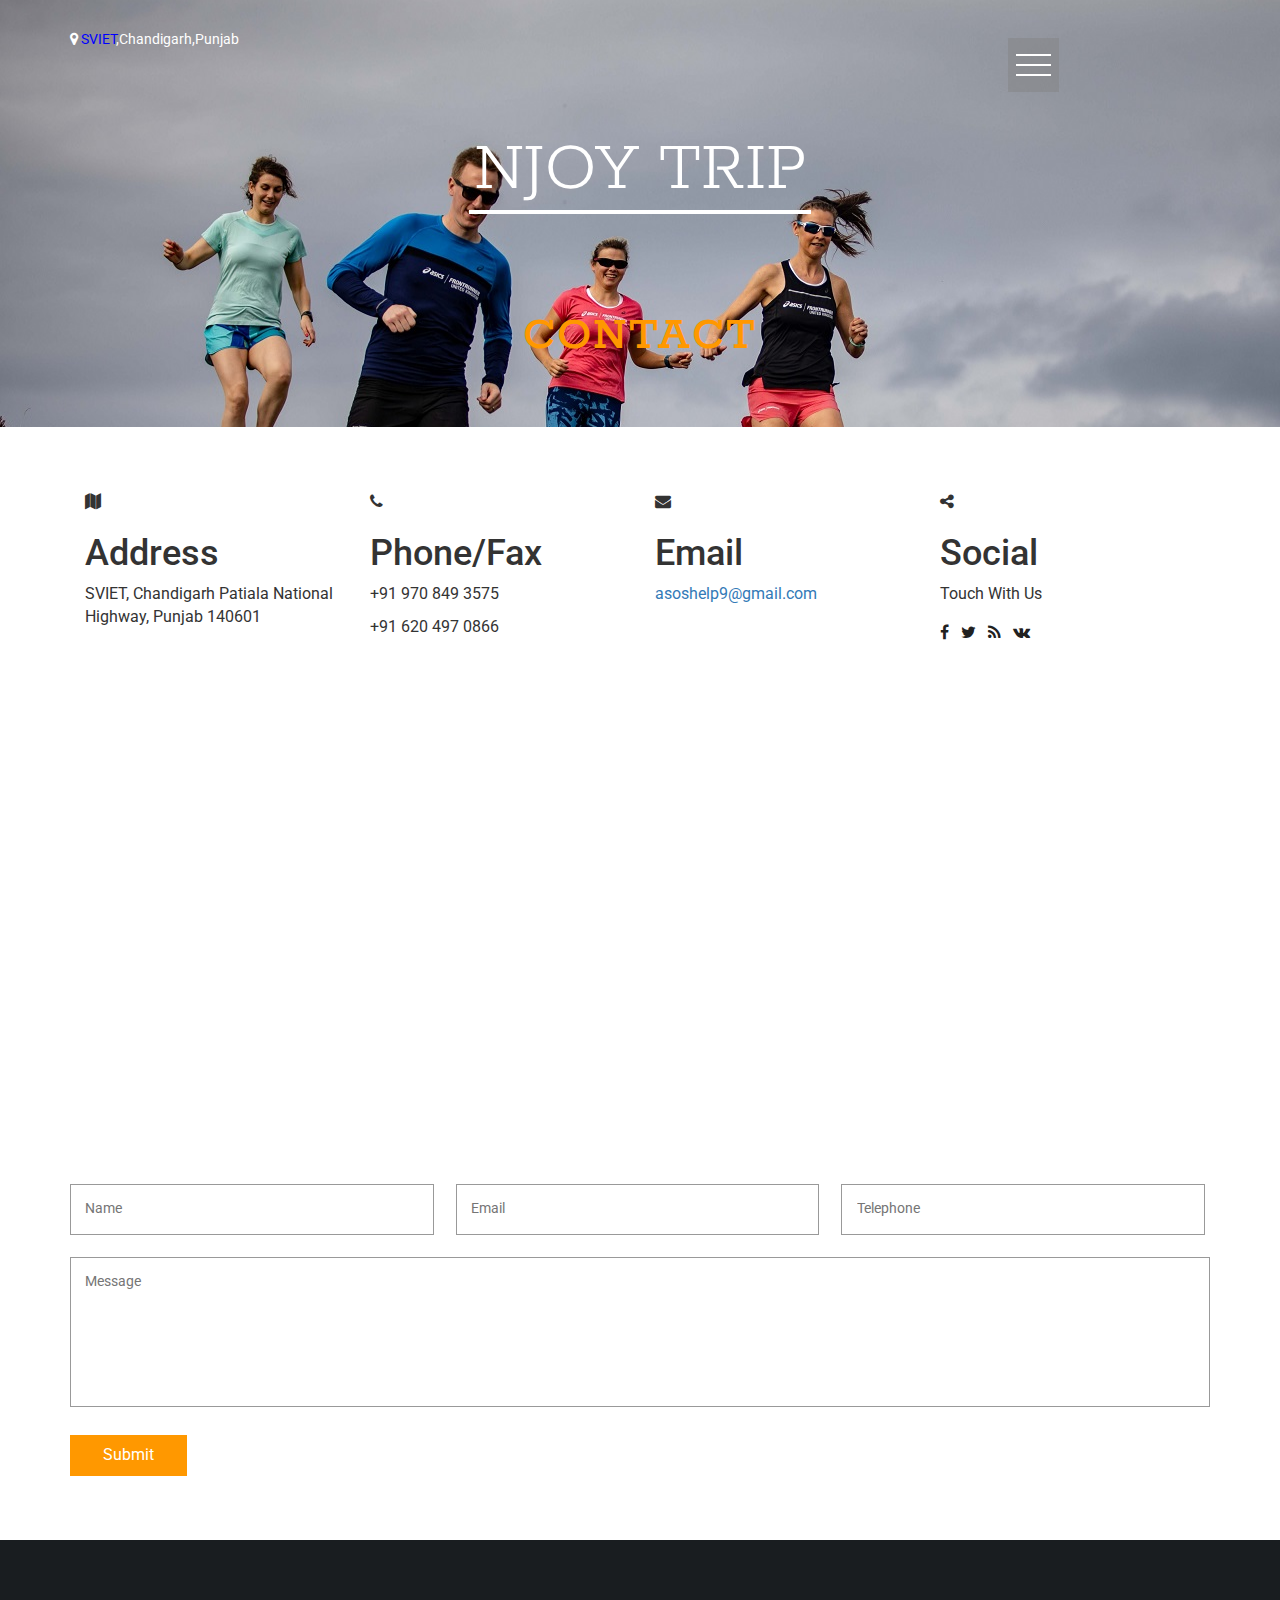
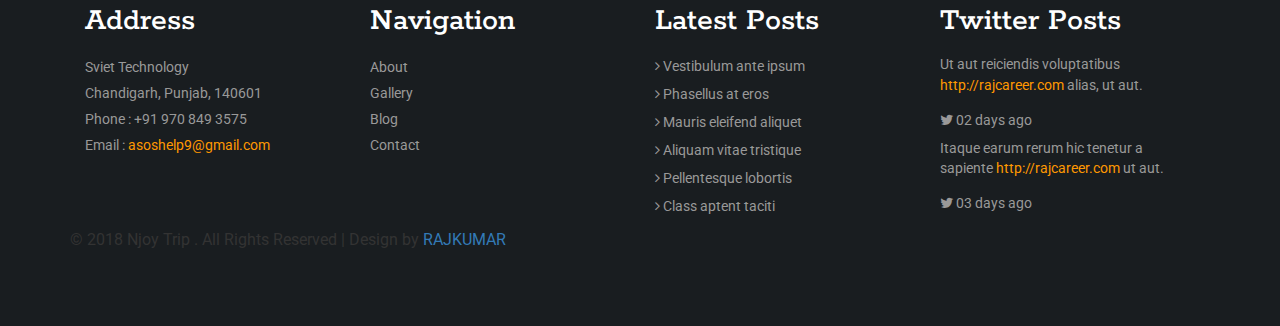
<file: contact.html>
<!DOCTYPE html>
<html lang="en">
<head>
<title>Contact</title>
<meta name="viewport" content="width=device-width, initial-scale=1">
<meta http-equiv="Content-Type" content="text/html; charset=utf-8" />
<script type="application/x-javascript"> addEventListener("load", function() { setTimeout(hideURLbar, 0); }, false); function hideURLbar(){ window.scrollTo(0,1); } </script>
<!-- bootstrap-css -->
<link href="css/bootstrap.css" rel="stylesheet" type="text/css" media="all" />
<!--// bootstrap-css -->
<!-- css -->
<link rel="stylesheet" href="css/style.css" type="text/css" media="all" />
<!--// css -->
<!-- font-awesome icons -->
<link href="css/font-awesome.css" rel="stylesheet"> 
<!-- //font-awesome icons -->
<!-- font -->
<link href="//fonts.googleapis.com/css?family=Roboto:100,100i,300,300i,400,400i,500,500i,700,700i,900,900i" rel="stylesheet">
<link href="//fonts.googleapis.com/css?family=Rokkitt:100,200,300,400,500,600,700,800,900" rel="stylesheet">
<!-- //font -->
<script src="js/jquery-1.11.1.min.js"></script>
<script src="js/bootstrap.js"></script>
<!-- menu -->
<link rel="stylesheet" href="css/main.css">
<script type="text/javascript" src="js/main.js"></script>
<!-- //menu -->
</head>
<body>
	<!-- banner -->
	<div class="banner">
		<!-- menu -->
			<div id="toggle_m_nav">
			  <div id="m_nav_menu" class="m_nav">
				<div class="m_nav_ham" id="m_ham_1"></div>
				<div class="m_nav_ham" id="m_ham_2"></div>
				<div class="m_nav_ham" id="m_ham_3"></div>
			  </div>
			</div>

			<div id="m_nav_container" class="m_nav">
			  <ul id="m_nav_list" class="m_nav">
				<li> <a href="index.html">Home</a> </li>
				<li> <a href="about.html">About</a> </li>
				<li> <a href="gallery.html">Gallery</a> </li>
				<li> <a href="blog.html">Blog</a> </li>
				<li class="active"> <a href="contact.html">Contact</a> </li>
			  </ul>
			</div>
		<!-- menu -->
		<div class="container">
			<div class="agile-left">
				<p><i class="fa fa-map-marker" aria-hidden="true"></i> <span style="color:blue;">SVIET</span>,Chandigarh,Punjab </p>
			</div>
			<!-- wthree-top-grid -->
			<div class="wthree-top-grid">
				<h1><a href="index.html">Njoy Trip</a></h1>
				<div class="trip-agileits-border"> </div>
				<h2>Contact</h2>
			</div>
			<!-- //wthree-top-grid -->
		</div>
	</div>
	<!-- //banner -->
	<!-- contact -->
	<div class="contact">
		<div class="container">
			<div class="njoy_trip-contact-grids">
				<div class="col-sm-3 njoy_trip-contact-grid">
					<i class="fa fa-map" aria-hidden="true"></i>
					<h1>Address</h1>
					<p>SVIET, Chandigarh Patiala National Highway, Punjab 140601</p>
				</div>
				<div class="col-sm-3 njoy_trip-contact-grid">
					<i class="fa fa-phone" aria-hidden="true"></i>
					<h1>Phone/Fax</h1>
					<p>+91 970 849 3575</p>
					<p>+91 620 497 0866</p>
				</div>
				<div class="col-sm-3 njoy_trip-contact-grid">
					<i class="fa fa-envelope" aria-hidden="true"></i>
					<h1>Email</h1>
					<p><a href="mailto:asoshelp9@gmail.com"> asoshelp9@gmail.com</a></p>
				</div>
				<div class="col-sm-3 njoy_trip-contact-grid">
					<i class="fa fa-share-alt" aria-hidden="true"></i>
					<h1>Social</h1>
					<p>Touch With Us</p>
					<div class="agile-social-grids">
						<ul>
							<li><a href="#"><i class="fa fa-facebook"></i></a></li>
							<li><a href="#"><i class="fa fa-twitter"></i></a></li>
							<li><a href="#"><i class="fa fa-rss"></i></a></li>
							<li><a href="#"><i class="fa fa-vk"></i></a></li>
						</ul>
					</div>
				</div>
				<div class="clearfix"> </div>
			</div>
			<!-- map -->
			<div class="map">
				<iframe src="https://www.google.com/maps/embed?pb=!1m18!1m12!1m3!1d3436.6374708332714!2d76.66822931486978!3d30.53128870236475!2m3!1f0!2f0!3f0!3m2!1i1024!2i768!4f13.1!3m3!1m2!1s0x390fc2e3da245cfd%3A0xca4a0f98a9e7c81c!2sSVIET+Boys+Hostel!5e0!3m2!1sen!2sin!4v1545042928927" width="600" height="450" frameborder="0" style="border:0" allowfullscreen></iframe>
			</div>
			<!-- map -->
			<div class="contact-form">
				<form action="#" method="post">
					<input type="text" placeholder="Name" required="">
					<input type="email" placeholder="Email" required="">
					<input type="text" placeholder="Telephone" required="">
					<textarea placeholder="Message" required=""></textarea>
					<input type="submit" value="Submit">
				</form>
			</div>
		</div>
	</div>
	<!-- //contact -->
		<!-- footer -->
	<div class="trip-agile-footer">
		<div class="container">
			<div class="footer-grids">
				<div class="col-md-3 footer-grid">
					<div class="footer-grid-heading">
						<h4>Address</h4>
					</div>
					<div class="footer-grid-info">
						<p>Sviet Technology
							<span>Chandigarh, Punjab, 140601</span>
						</p>
						<p class="phone">Phone : +91 970 849 3575
							<span>Email : <a href="mailto:asoshelp9@gmail.com">asoshelp9@gmail.com</a></span>
						</p>
					</div>
				</div>
				<div class="col-md-3 footer-grid">
					<div class="footer-grid-heading">
						<h4>Navigation</h4>
					</div>
					<div class="footer-grid-info">
						<ul>
							<li><a href="about.html">About</a></li>
							<li><a href="gallery.html">Gallery</a></li>
							<li><a href="blog.html">Blog</a></li>
							<li><a href="contact.html">Contact</a></li>
						</ul>
					</div>
				</div>
				<div class="col-md-3 footer-grid">
					<div class="footer-grid-heading">
						<h4>Latest Posts</h4>
					</div>
					<div class="tripagile_footer_grid_list">
						<ul>
							<li><i class="fa fa-angle-right" aria-hidden="true"></i> Vestibulum ante ipsum</li>
							<li><i class="fa fa-angle-right" aria-hidden="true"></i> Phasellus at eros</li>
							<li><i class="fa fa-angle-right" aria-hidden="true"></i> Mauris eleifend aliquet</li>
							<li><i class="fa fa-angle-right" aria-hidden="true"></i> Aliquam vitae tristique</li>
							<li><i class="fa fa-angle-right" aria-hidden="true"></i> Pellentesque lobortis</li>
							<li><i class="fa fa-angle-right" aria-hidden="true"></i> Class aptent taciti</li>
						</ul>
					</div>
				</div>
				<div class="col-md-3 footer-grid">
					<div class="footer-grid-heading">
						<h4>Twitter Posts</h4>
					</div>
					<div class="tripagile_footer_grid_list tripagile-post">
						<ul>
							<li>Ut aut reiciendis voluptatibus <a href="#">http://rajcareer.com</a> alias, ut aut.
								<span><i class="fa fa-twitter" aria-hidden="true"></i> 02 days ago</span></li>
							<li>Itaque earum rerum hic tenetur a sapiente <a href="#">http://rajcareer.com</a> ut aut.
							<span><i class="fa fa-twitter" aria-hidden="true"></i> 03 days ago</span></li>
						</ul>
					</div>
				</div>
				<div class="clearfix"> </div>
			</div>
			<div class="agileits-njoy_trip-copyright">
				<p>© 2018 Njoy Trip . All Rights Reserved | Design by <a href="http://rajcareer.me/">RAJKUMAR</a> </p>
			</div>
		</div>
	</div>
	<!-- //footer -->
	<script src="js/SmoothScroll.min.js"></script>
</body>	
</html>
</file>
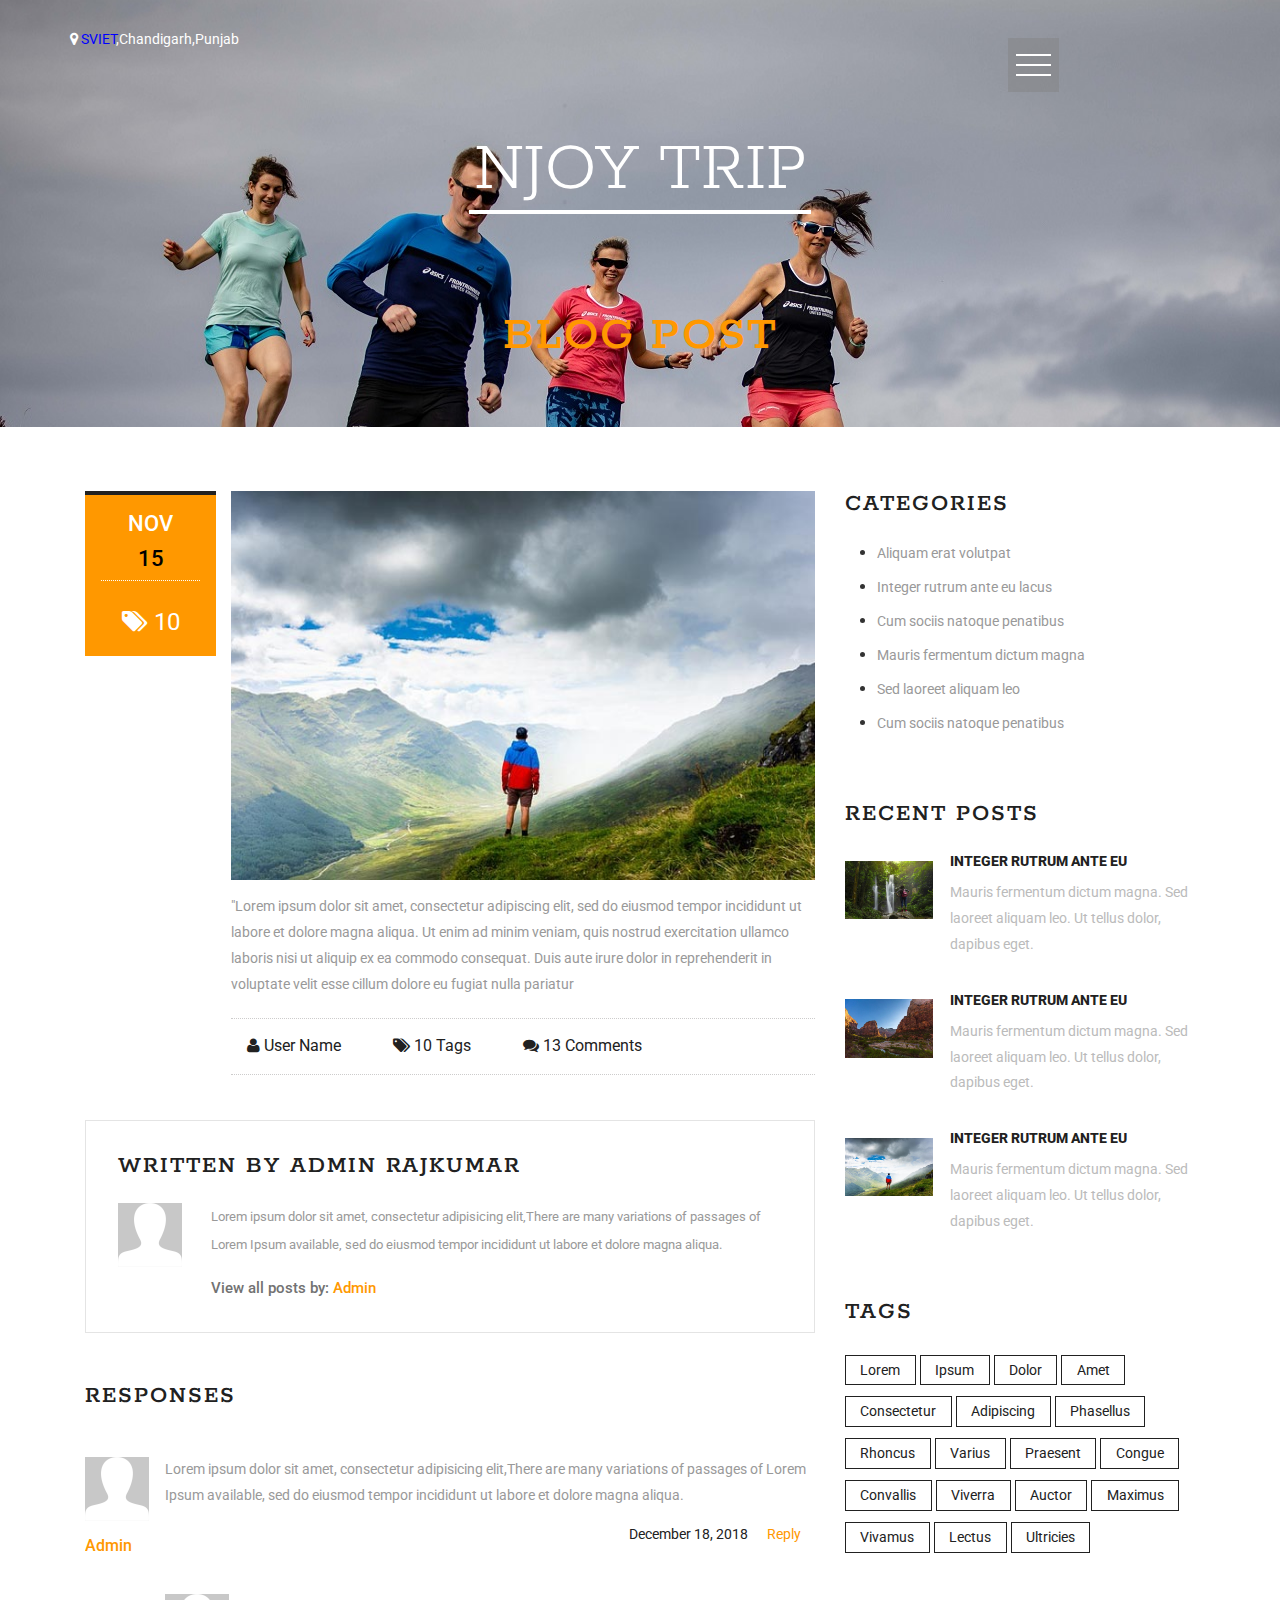
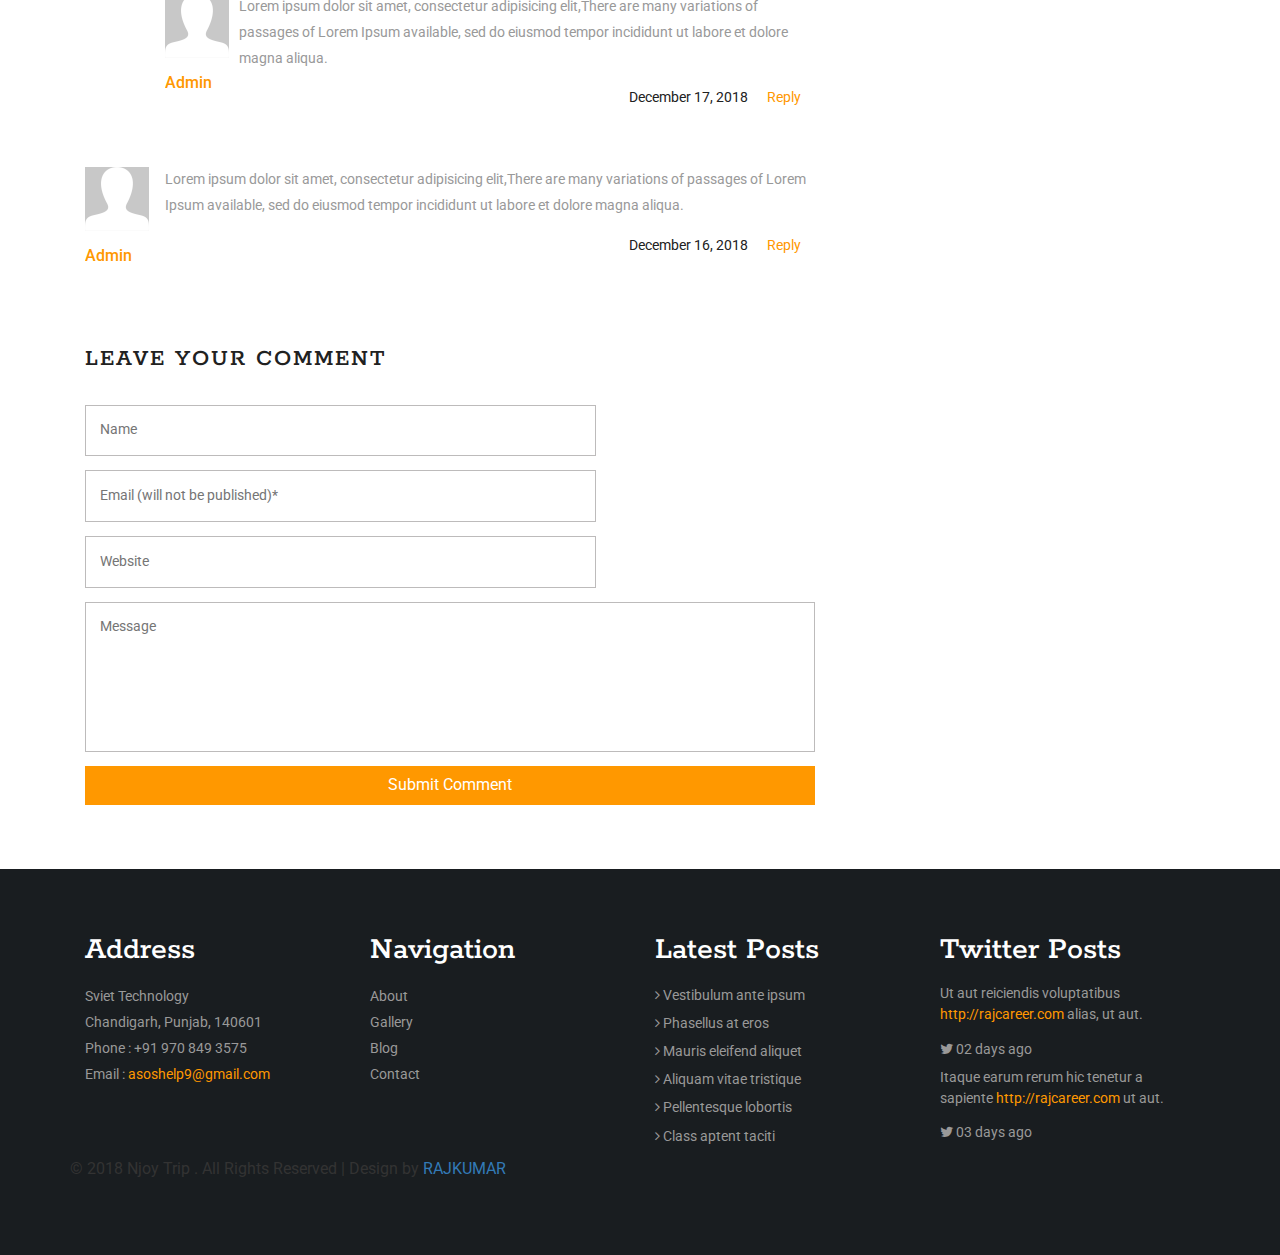
<file: single.html>
<!DOCTYPE html>
<html lang="en">
<head>
<title>Single</title>
<meta name="viewport" content="width=device-width, initial-scale=1">
<meta http-equiv="Content-Type" content="text/html; charset=utf-8" />
<script type="application/x-javascript"> addEventListener("load", function() { setTimeout(hideURLbar, 0); }, false); function hideURLbar(){ window.scrollTo(0,1); } </script>
<!-- bootstrap-css -->
<link href="css/bootstrap.css" rel="stylesheet" type="text/css" media="all" />
<!--// bootstrap-css -->
<!-- css -->
<link rel="stylesheet" href="css/style.css" type="text/css" media="all" />
<!--// css -->
<!-- font-awesome icons -->
<link href="css/font-awesome.css" rel="stylesheet"> 
<!-- //font-awesome icons -->
<!-- font -->
<link href="//fonts.googleapis.com/css?family=Roboto:100,100i,300,300i,400,400i,500,500i,700,700i,900,900i" rel="stylesheet">
<link href="//fonts.googleapis.com/css?family=Rokkitt:100,200,300,400,500,600,700,800,900" rel="stylesheet">
<!-- //font -->
<script src="js/jquery-1.11.1.min.js"></script>
<script src="js/bootstrap.js"></script>
<!-- menu -->
<link rel="stylesheet" href="css/main.css">
<script type="text/javascript" src="js/main.js"></script>
<!-- //menu -->
</head>
<body>
	<!-- banner -->
	<div class="banner">
		<!-- menu -->
			<div id="toggle_m_nav">
			  <div id="m_nav_menu" class="m_nav">
				<div class="m_nav_ham" id="m_ham_1"></div>
				<div class="m_nav_ham" id="m_ham_2"></div>
				<div class="m_nav_ham" id="m_ham_3"></div>
			  </div>
			</div>

			<div id="m_nav_container" class="m_nav">
			  <ul id="m_nav_list" class="m_nav">
				<li> <a href="index.html">Home</a> </li>
				<li> <a href="about.html">About</a> </li>
				<li> <a href="gallery.html">Gallery</a> </li>
				<li class="active"> <a href="blog.html">Blog</a> </li>
				<li> <a href="contact.html">Contact</a> </li>
			  </ul>
			</div>
		<!-- menu -->
		<div class="container">
			<div class="agile-left">
				<p><i class="fa fa-map-marker" aria-hidden="true"></i> <span style="color:blue;">SVIET</span>,Chandigarh,Punjab </p>
			</div>
			<!-- wthree-top-grid -->
			<div class="wthree-top-grid">
				<h1><a href="index.html">Njoy Trip</a></h1>
				<div class="trip-agileits-border"> </div>
				<h2>Blog Post</h2>
			</div>
			<!-- //wthree-top-grid -->
		</div>
	</div>
	<!-- //banner -->
	<!-- Blog -->
		<div class="blog">
			<div class="container">
				<!-- single -->
				<div class="single">
						<div class="single-grid">
							<div class="col-md-8 tripls-blog-left">
								<div class="trip-blog-left-grid">
									<div class="tripls-blog-leftl">
										<h4>NOV <span>15</span></h4>
										<a href="#"><i class="fa fa-tags" aria-hidden="true"></i> 10</a>
									</div>
									<div class="tripls-blog-leftr">
										<img src="images/13.jpg" alt=" " class="img-responsive" />
										<p>"Lorem ipsum dolor sit amet, consectetur adipiscing elit, 
										sed do eiusmod tempor incididunt ut labore et dolore magna aliqua.
										Ut enim ad minim veniam, quis nostrud exercitation ullamco laboris
										nisi ut aliquip ex ea commodo consequat. Duis aute irure dolor in 
										reprehenderit in voluptate velit esse cillum dolore eu fugiat nulla 
										pariatur</p>
										<ul>
											<li><a href="#"><i class="fa fa-user" aria-hidden="true"></i> User Name</a></li>
											<li><a href="#"><i class="fa fa-tags" aria-hidden="true"></i> 10 Tags</a></li>
											<li><a href="#"><i class="fa fa-comments" aria-hidden="true"></i> 13 Comments</a></li>
										</ul>
									</div>
									<div class="clearfix"> </div>
									<div class="admin-text">
											<h5>Written By Admin Rajkumar</h5>
											<div class="admin-text-left">
												<a href="#"><img src="images/icon1.png" alt=""/></a>
											</div>
											<div class="admin-text-right">
												<p>Lorem ipsum dolor sit amet, consectetur adipisicing elit,There are many variations of passages of Lorem Ipsum available, 
												sed do eiusmod tempor incididunt ut labore et dolore magna aliqua.</p>
												<span>View all posts by:<a href="#"> Admin </a></span>
											</div>
											<div class="clearfix"> </div>
									</div>
									<div class="response">
										<h4>Responses</h4>
										<div class="media response-info">
											<div class="media-left response-text-left">
												<a href="#">
													<img class="media-object" src="images/icon1.png" alt=""/>
												</a>
												<h5><a href="#">Admin</a></h5>
											</div>
											<div class="media-body response-text-right">
												<p>Lorem ipsum dolor sit amet, consectetur adipisicing elit,There are many variations of passages of Lorem Ipsum available, 
													sed do eiusmod tempor incididunt ut labore et dolore magna aliqua.</p>
												<ul>
													<li>December 18, 2018</li>
													<li><a href="single.html">Reply</a></li>
												</ul>
												<div class="media response-info">
													<div class="media-left response-text-left">
														<a href="#">
															<img class="media-object" src="images/icon1.png" alt=""/>
														</a>
														<h5><a href="#">Admin</a></h5>
													</div>
													<div class="media-body response-text-right">
														<p>Lorem ipsum dolor sit amet, consectetur adipisicing elit,There are many variations of passages of Lorem Ipsum available, 
															sed do eiusmod tempor incididunt ut labore et dolore magna aliqua.</p>
														<ul>
															<li>December 17, 2018</li>
															<li><a href="single.html">Reply</a></li>
														</ul>		
													</div>
													<div class="clearfix"> </div>
												</div>
											</div>
											<div class="clearfix"> </div>
										</div>
										<div class="media response-info">
											<div class="media-left response-text-left">
												<a href="#">
													<img class="media-object" src="images/icon1.png" alt=""/>
												</a>
												<h5><a href="#">Admin</a></h5>
											</div>
											<div class="media-body response-text-right">
												<p>Lorem ipsum dolor sit amet, consectetur adipisicing elit,There are many variations of passages of Lorem Ipsum available, 
													sed do eiusmod tempor incididunt ut labore et dolore magna aliqua.</p>
												<ul>
													<li>December 16, 2018</li>
													<li><a href="single.html">Reply</a></li>
												</ul>		
											</div>
											<div class="clearfix"> </div>
										</div>
									</div>	
									<div class="coment-form">
										<h4>Leave your comment</h4>
										<form action="#" method="post">
											<input type="text" name="name" placeholder="Name "  required="">
											<input type="email" name="email" placeholder="Email (will not be published)*" required="">
											<input type="text" name="website" placeholder="Website" required="">
											<textarea placeholder="Message" name="Message" required=""></textarea>
											<input type="submit" value="Submit Comment" >
										</form>
									</div>
								</div>
							</div>
							<div class="col-md-4 trip-agile-blog-right">
								<h3>Categories</h3>
								<ul>
									<li><a href="#">Aliquam erat volutpat</a></li>
									<li><a href="#">Integer rutrum ante eu lacus</a></li>
									<li><a href="#">Cum sociis natoque penatibus</a></li>
									<li><a href="#">Mauris fermentum dictum magna</a></li>
									<li><a href="#">Sed laoreet aliquam leo</a></li>
									<li><a href="#">Cum sociis natoque penatibus</a></li>
								</ul>
								<div class="agile-info-recent">
									<h3>Recent Posts</h3>
									<div class="tripls-recent-grids">
										<div class="tripl-recent-grid">
											<div class="wom">
												<a href="#"><img src="images/3.jpg" alt=" " class="img-responsive" /></a>
											</div>
											<div class="wom-right">
												<h4><a href="#">Integer rutrum ante eu</a></h4>
												<p>Mauris fermentum dictum magna. Sed laoreet aliquam leo. 
													Ut tellus dolor, dapibus eget.</p>
											</div>
											<div class="clearfix"> </div>
										</div>
										<div class="tripl-recent-grid">
											<div class="wom">
												<a href="#"><img src="images/6.jpg" alt=" " class="img-responsive" /></a>
											</div>
											<div class="wom-right">
												<h4><a href="#">Integer rutrum ante eu</a></h4>
												<p>Mauris fermentum dictum magna. Sed laoreet aliquam leo. 
													Ut tellus dolor, dapibus eget.</p>
											</div>
											<div class="clearfix"> </div>
										</div>
										<div class="tripl-recent-grid">
											<div class="wom">
												<a href="#"><img src="images/13.jpg" alt=" " class="img-responsive" /></a>
											</div>
											<div class="wom-right">
												<h4><a href="#">Integer rutrum ante eu</a></h4>
												<p>Mauris fermentum dictum magna. Sed laoreet aliquam leo. 
													Ut tellus dolor, dapibus eget.</p>
											</div>
											<div class="clearfix"> </div>
										</div>
									</div>
								</div>
								<div class="footer-top-grid1">
									<h3>Tags</h3>
									<ul class="trip-tag2">
										<li><a href="#">Lorem</a></li>
										<li><a href="#">Ipsum </a></li>
										<li><a href="#">Dolor </a></li>
										<li><a href="#">Amet</a></li>
										<li><a href="#">Consectetur </a></li>
										<li><a href="#">Adipiscing </a></li>
										<li><a href="#">Phasellus</a></li>
										<li><a href="#">Rhoncus</a></li>
										<li><a href="#">Varius</a></li>
										<li><a href="#">Praesent</a></li>
										<li><a href="#">Congue</a></li>
										<li><a href="#">Convallis</a></li>
										<li><a href="#">Viverra</a></li>
										<li><a href="#">Auctor</a></li>
										<li><a href="#">Maximus</a></li>
										<li><a href="#">Vivamus</a></li>
										<li><a href="#">Lectus</a></li>
										<li><a href="#">Ultricies</a></li>
									</ul>
								</div>
							</div>
							<div class="clearfix"> </div>
						</div>
				</div>
				<!-- //single -->
			</div>
		</div>
		<!-- // Blog -->
		<!-- footer -->
	<div class="trip-agile-footer">
		<div class="container">
			<div class="footer-grids">
				<div class="col-md-3 footer-grid">
					<div class="footer-grid-heading">
						<h4>Address</h4>
					</div>
					<div class="footer-grid-info">
						<p>Sviet Technology
							<span>Chandigarh, Punjab, 140601</span>
						</p>
						<p class="phone">Phone : +91 970 849 3575
							<span>Email : <a href="mailto:asoshelp9@gmail.com">asoshelp9@gmail.com</a></span>
						</p>
					</div>
				</div>
				<div class="col-md-3 footer-grid">
					<div class="footer-grid-heading">
						<h4>Navigation</h4>
					</div>
					<div class="footer-grid-info">
						<ul>
							<li><a href="about.html">About</a></li>
							<li><a href="gallery.html">Gallery</a></li>
							<li><a href="blog.html">Blog</a></li>
							<li><a href="contact.html">Contact</a></li>
						</ul>
					</div>
				</div>
				<div class="col-md-3 footer-grid">
					<div class="footer-grid-heading">
						<h4>Latest Posts</h4>
					</div>
					<div class="tripagile_footer_grid_list">
						<ul>
							<li><i class="fa fa-angle-right" aria-hidden="true"></i> Vestibulum ante ipsum</li>
							<li><i class="fa fa-angle-right" aria-hidden="true"></i> Phasellus at eros</li>
							<li><i class="fa fa-angle-right" aria-hidden="true"></i> Mauris eleifend aliquet</li>
							<li><i class="fa fa-angle-right" aria-hidden="true"></i> Aliquam vitae tristique</li>
							<li><i class="fa fa-angle-right" aria-hidden="true"></i> Pellentesque lobortis</li>
							<li><i class="fa fa-angle-right" aria-hidden="true"></i> Class aptent taciti</li>
						</ul>
					</div>
				</div>
				<div class="col-md-3 footer-grid">
					<div class="footer-grid-heading">
						<h4>Twitter Posts</h4>
					</div>
					<div class="tripagile_footer_grid_list tripagile-post">
						<ul>
							<li>Ut aut reiciendis voluptatibus <a href="#">http://rajcareer.com</a> alias, ut aut.
								<span><i class="fa fa-twitter" aria-hidden="true"></i> 02 days ago</span></li>
							<li>Itaque earum rerum hic tenetur a sapiente <a href="#">http://rajcareer.com</a> ut aut.
							<span><i class="fa fa-twitter" aria-hidden="true"></i> 03 days ago</span></li>
						</ul>
					</div>
				</div>
				<div class="clearfix"> </div>
			</div>
			<div class="agileits-njoy_trip-copyright">
				<p>© 2018 Njoy Trip . All Rights Reserved | Design by <a href="http://rajcareer.me/">RAJKUMAR</a> </p>
			</div>
		</div>
	</div>
	<!-- //footer -->
	<script src="js/SmoothScroll.min.js"></script>
</body>	
</html>
</file>
<file: css/style.css>
body a {
  transition: 0.5s all;
  -webkit-transition: 0.5s all;
  -o-transition: 0.5s all;
  -moz-transition: 0.5s all;
  -ms-transition: 0.5s all;
}
html, body{
    font-size: 100%;
    font-family: 'Roboto', sans-serif;
}
/*-- banner --*/
.banner{
    background: url(../images/1.jpg) no-repeat 0px -200px;
    background-size: cover;
    padding: 1em 0;
}

.tripl-banner-grids {
    margin: 8em 0;
    text-align: center;
}
.agile-left p {
    color: #FFFFFF;
    font-size: .9em;
    margin: 1em 0 0 0;
}
.tripl-banner-grids h1{
    margin:0;
}
.tripl-banner-grids h1 a{
    font-family: 'Rokkitt', serif;
    text-decoration: none;
    font-size: 4em;
    font-weight: 300;
    color: #FFFFFF;
    text-transform: uppercase;
}
.triplayouts-border{
    background: #FFFFFF;
    height: 4px;
    width: 60%;
    margin: 0 auto;
}
.tripl-banner-grids p{
    color: #FFFFFF;
    font-size: 1em;
    text-transform: uppercase;
    font-weight: 600;
    letter-spacing: 8px;
    margin: 2em 0 0 0;
}
.trip-button{
    margin: 4em 0 0 0;  
}
.trip-button ul{
    margin:0;
    padding:0;
}
.trip-button ul li{
    display:inline-block;
}
.trip-button ul li:nth-child(2){
    margin-left:1em;
}
.trip-button ul li a.button1,.trip-button ul li a.button2{
    color: #FFFFFF;
    font-size: 1em;
    text-decoration: none;
    padding: .5em 2em;
    background: none;
    text-align: center;
    border: solid 1px #FFFFFF;
    border-radius: 20px;
    -webkit-border-radius: 20px;
    -ms-border-radius: 20px;
    -moz-border-radius: 20px;
    -o-border-radius: 20px;
}
.trip-button ul li a.button2{
    background:#FF9800 !important;
    border: solid 1px #FF9800 !important;
}
.trip-button ul li a.button2:focus{
    outline:none;
}
.trip-button ul li a.button1:hover{
    background: #FF9800;
    border: solid 1px #FF9800;
}
.trip-button ul li a.button2:hover{
    background: none !important;
    border: solid 1px #FFFFFF !important;
}
.agileinfo-social-grids {
    margin: 5em 0 0 0;
}
.agileinfo-social-grids ul {
    padding: 0;
    margin: 0;
}
.agileinfo-social-grids ul li {
    display: inline-block;
    margin: 0 .5em 0 0;
}
.agileinfo-social-grids ul li a {
    color: #FFFFFF;
    text-align: center;
}
.agileinfo-social-grids ul li a i.fa {
    height: 40px;
    width: 40px;
    line-height: 40px;
    border: solid 1px #FFFFFF;
    color: #FFFFFF;
    background: none;
    transition: 0.5s all;
    -webkit-transition: 0.5s all;
    -moz-transition: 0.5s all;
    -o-transition: 0.5s all;
    -ms-transition: 0.5s all;
}
.agileinfo-social-grids ul li a i.fa.fa-facebook:hover {
    border: solid 1px #3b5998;
    background:#3b5998;
    color: #FFFFFF;
}
.agileinfo-social-grids ul li a i.fa.fa-twitter:hover{
    border: solid 1px #55acee;
    background:#55acee;
    color: #FFFFFF;
}
.agileinfo-social-grids ul li a i.fa.fa-rss:hover{
    border: solid 1px #f26522;
    background:#f26522;
    color: #FFFFFF;
}
.agileinfo-social-grids ul li a i.fa.fa-vk:hover{
    border: solid 1px #45668e;
    background:#45668e;
    color: #FFFFFF;
}
/*-- //banner --*/
/*-- welcome --*/
.welcome,.services,.testimonial,.news-section,.news-letter,.trip-agile-footer,.agile-about-top,.team,.trip-agileits-choose,.gallery,.blog,.codes,.typography,.contact{
    padding:4em 0;
}
.tripl-welcome-left h2,.tripl-heading h3,.wthree-top-grid h2{
    font-size: 3em;
    color: #212121;
    text-decoration: none;
    padding: 0;
    margin: 0;
    letter-spacing: 2px;
    text-transform: uppercase;
    font-family: 'Rokkitt', serif;
}
.tripl-welcome-left h5,.tripl-welcome-right h5{
    font-size: .9em;
    color: #212121;
    text-decoration: none;
    margin: 1em 0;
    text-transform: uppercase;
    font-weight: 600;
    line-height: 1.8em;
}
.tripl-welcome-right h3{
    font-size: 2em;
    color: #212121;
    text-decoration: none;
    padding: 0;
    margin: 0;
    letter-spacing: 2px;
    text-transform: uppercase;
    font-family: 'Rokkitt', serif;
}
.tripl-welcome-left p,.tripl-welcome-right p{
    color:#999999;
    font-size:.9em;
    margin:0;
    line-height:1.8em;
}
.tripl-welcome-left p span,.tripl-welcome-right p span{
    margin:1em 0 0 0;
    display:block;
}
.tripl-welcome-img{
    background: url(../images/2.jpg) no-repeat 0px -160px;
    background-size: cover;
    min-height: 400px;
}
.tripl-button {
    margin: 2em 0 1em 0;
}
.tripl-button a {
    color: #FFFFFF;
    font-size: .9em;
    text-decoration: none;
    padding: .5em 2em;
    background: #ff9800;
    text-transform: uppercase;
    text-align: center;
    border: solid 1px #ff9800;
}
.tripl-button a:hover {
    background: none;
    border: solid 1px #212121;
    color: #212121;
}
.tripl-button a:focus{
    outline:none;
}
/*-- //welcome --*/
/*-- services --*/
.services{
    background: #e5eff1;
}
.tripl-heading h3{
    text-align:center;
}
.agileits-services,.agileinfo-subscribe,.news-left,.team-row,.triplayouts-contact-grids{
    margin:4em 0 0 0;
}
.services-right-grid {
    text-align: center;
}
.services-icon i.fa{
    color: #ffffff;
    font-size: 2em;
}
.services-icon{
    width: 70px;
    height: 70px;
    text-align: center;
    border: solid 2px #ff9800;
    line-height: 80px;
    margin: 0 auto;
}
/* Radial In */
.hvr-radial-in {
    display: inline-block;
    vertical-align: middle;
    -webkit-transform: translateZ(0);
    transform: translateZ(0);
    box-shadow: 0 0 1px rgba(0, 0, 0, 0);
    -webkit-backface-visibility: hidden;
    backface-visibility: hidden;
    -moz-osx-font-smoothing: grayscale;
    position: relative;
    overflow: hidden;
    background: #ffffff;
    -webkit-transition-property: color;
    transition-property: color;
    -webkit-transition-duration: 0.3s;
    transition-duration: 0.3s;
}
.hvr-radial-in:before {
    content: "";
    position: absolute;
    z-index: -1;
    top: 0;
    left: 0;
    right: 0;
    bottom: 0;
    background: #ff9800;
    border-radius: 100%;
    -webkit-transform: scale(2);
    transform: scale(2);
    -webkit-transition-property: transform;
    transition-property: transform;
    -webkit-transition-duration: 0.3s;
    transition-duration: 0.3s;
    -webkit-transition-timing-function: ease-out;
    transition-timing-function: ease-out;
}
.hvr-radial-in:hover, .hvr-radial-in:focus, .hvr-radial-in:active {
  color: white;
}
.services-right-grid:hover div.hvr-radial-in:before{
  -webkit-transform: scale(0);
  transform: scale(0);  
}
.services-right-grid:hover i.fa{
    color: #212121;
    transition: 0.5s all;
    -webkit-transition: 0.5s all;
    -o-transition: 0.5s all;
    -moz-transition: 0.5s all;
    -ms-transition: 0.5s all;
}
.services-icon-info h5{
    color: #212121;
    font-size: .9em;
    font-weight: 800;
    margin: 1em 0 0 0;
    text-transform: uppercase;
}
.services-right-grids:nth-child(2){
    margin: 3em 0 0 0;
}
.services-icon-info p{
    color: #999999;
    font-size: .9em;
    margin: 1em 0 0 0;
    line-height: 1.8em;
}
/*-- //services --*/
/*-- testimonial --*/
.testimonial{
    background: url(../images/4.jpg) no-repeat 0px 0px;
    background-size: cover;
    position:relative;
}
.jarallax {
    position: relative;
    background-size: cover;
    background-repeat: no-repeat;
    background-position: 50% 50%;
}
.testimonial-top{
    text-align:center;
}
i.fa.fa-quote-right {
    font-size: 3em;
    color: #FFFFFF;
}
.testimonial-top p {
    color: #ffffff;
    font-size: .9em;
    line-height: 2em;
    margin: 2em auto;
    width: 81%;
    font-weight: 300;
}
.testimonial-top h5 {
    color: #ffffff;
    text-transform: uppercase;
    font-size: 1em;
    font-weight: 600;
    letter-spacing: 1px;
}
.testimonial-top h5 span{
    font-weight:300;
}
.jarallax {
    position: relative;
    background-size: cover;
    background-repeat: no-repeat;
    background-position: 50% 50%;
}
/*--slider--*/
#slider2,
#slider3 {
  box-shadow: none;
  -moz-box-shadow: none;
  -webkit-box-shadow: none;
  margin: 0 auto;
}
.rslides_tabs li:first-child {
  margin-left: 0;
}
.rslides_tabs .rslides_here a {
  background: rgba(255,255,255,.1);
  color: #fff;
  font-weight: bold;
}
.events {
  list-style: none;
}
.callbacks_container {
  position: relative;
  width: 100%;
}
.callbacks {
  position: relative;
  list-style: none;
  overflow: hidden;
  width: 100%;
  padding: 0;
  margin: 0;
}
.callbacks li {
  position: absolute;
  width: 100%;
}
.callbacks img {
  position: relative;
  z-index: 1;
  height: auto;
  border: 0;
}
.callbacks .caption {
    display: block;
    position: absolute;
    z-index: 2;
    font-size: 20px;
    text-shadow: none;
    color: #fff;
    left: 0;
    right: 0;
    padding: 10px 20px;
    margin: 0;
    max-width: none;
    top: 10%;
    text-align: center;
}
.callbacks_nav {
    position: absolute;
    -webkit-tap-highlight-color: rgba(0,0,0,0);
    bottom: -30%;
    left: 0;
    opacity: 0.6;
    z-index: 3;
    text-indent: -9999px;
    overflow: hidden;
    text-decoration: none;
    width: 12px;
    height: 20px;
    background: transparent url("../images/arrows.png") no-repeat right top;
}
.callbacks_nav.next {
    left: auto;
    background-position: right top;
    left: 0;
 }
 .callbacks_nav.prev {
    right: auto;
    background-position: left top;
    left: 4%;
}
#slider3-pager a {
  display: inline-block;
}
#slider3-pager span{
  float: left;
}
#slider3-pager span{
    width:100px;
    height:15px;
    background:#fff;
    display:inline-block;
    border-radius:30em;
    opacity:0.6;
}
#slider3-pager .rslides_here a {
  background: #FFF;
  border-radius:30em;
  opacity:1;
}
#slider3-pager a {
  padding: 0;
}
#slider3-pager li{
    display:inline-block;
}
.rslides {
  position: relative;
  list-style: none;
  overflow: hidden;
  width: 100%;
  padding: 0;
}
.rslides li {
  -webkit-backface-visibility: hidden;
  position: absolute;
  display:none;
  width: 100%;
  left: 0;
  top: 0;
}
.rslides li{
  position: relative;
  display: block;
  float: left;
}
.rslides img {
  height: auto;
  border: 0;
  }
.callbacks_tabs{
    list-style: none;
    position: absolute;
    top: 255px;
    left: 545px;
    padding: 0;
    margin: 0;
    z-index: 990;
    display: block;
    text-align: center;
}
.slider-top span{
    font-weight:600;
}
.callbacks_tabs li{
    display: inline-block;
    margin: 0;
}
/*----*/
.callbacks_tabs a{
 visibility: hidden;
}
.callbacks_tabs a:after {
    content: "\f111";
    font-size: 0;
    visibility: visible;
    display: block;
    height: 10px;
    width: 10px;
    display: inline-block;
    background: rgba(255, 193, 7, 0.31);
    border-radius: 50%;
    -webkit-border-radius: 50%;
    -o-border-radius: 50%;
    -moz-border-radius: 50%;
    -ms-border-radius: 50%;
}
.callbacks_here a:after{
    height: 10px;
    width: 10px;
    display: inline-block;
    background: #ff9800;
    border-radius: 50%;
    -webkit-border-radius: 50%;
    -o-border-radius: 50%;
    -moz-border-radius: 50%;
    -ms-border-radius: 50%;
}
/*-- slider --*/
/*-- //testimonial --*/
/*-- news --*/
.news-section {

}
.news-right {
  padding-top: 3em;
}
.col-bottom h4{
    color: #212121;
    font-size: .9em;
    font-weight: 800;
    margin: 1em 0 0 0;
    text-transform: uppercase;
}
.col-bottom p{
  color: #999999;
  font-size: 0.9em;
  line-height: 1.8em;
  margin: 1em 0 0 0;
}
.wthree-news-button{
    margin: 1em 0 0 0;
}
.wthree-news-button a{
    color: #ffffff;
    font-size: 1em;
    padding: .5em 2em;
    border: solid 1px #ff9800;
    text-decoration: none;
    background: #ff9800;
}
.wthree-news-button a:hover {
    border: solid 1px #212121;
    background: none;
    color: #212121;
}
.col-bottom {
    margin: 1.2em 0 1.2em 0;
}
.col-bottom.two {
    margin: 0 0 1.2em 0;
}
.col-news-top .date-in {
    overflow: hidden;
    position: relative;
    display: block;
}
.col-news-top .date-in .month-in {
    position: absolute;
    height:100%;
    width: 50%;
    top: 0;
    left: 0;
    background: rgba(16, 16, 16, 0.67);
    text-align: center;
    -webkit-transition: all 0.3s ease;
    transition: all 0.3s ease;
}
.col-news-top .date-in:hover .month-in {
    width: 100%;
}
/*--*/
.team-date {
    display: inline-block;
    text-transform: uppercase;
    color: #ffffff;
    top:44%;
    margin-top: -61px;
    position: absolute;
    left: 0;
    right: 0;
}
.day {
  font-size: 3em;
  font-weight: 400;
}
.month {
    font-size: .9em;
}
.col-news-top .date-in .month-in span {
    display: block;
}
span.like {
    font-size: 0.9em;
    color: #ff9800;
    text-transform: capitalize;
    margin: .5em 0;
}
/*-- //news --*/
/*-- news-letter --*/
.news-letter {
    background: #e5eff1;
}
.wthree-subscribe h3{
    color:#212121;
}
.news-letter input[type="text"],.news-letter input[type="email"] {
    outline: none;
    padding: 1em;
    color: #848484;
    font-size: .9em;
    border: 1px solid #cdcdcd;
    width: 42%;
    float: left;
    background: #ffffff;
    margin-right: 2%;
}
.news-letter input[type="submit"]{
    color: #FFFFFF;
    background: #212121;
    border: none;
    padding: 1em;
    border: 1px solid #212121;
    font-size: .9em;
    outline: none;
    text-transform: uppercase;
    float: left;
    transition: 0.5s all;
    -webkit-transition: 0.5s all;
    -o-transition: 0.5s all;
    -moz-transition: 0.5s all;
    -ms-transition: 0.5s all;
}
.news-letter input[type="submit"]:hover {
    border: 1px solid #212121;
    color:#212121;
    background:none;
}
.agileinfo-subscribe h5 {
    color: #212121;
    font-size: 1em;
    margin: 2em 0;
    font-family: 'Rokkitt', serif;
    text-align: center;
    text-transform: uppercase;
}
.agileits-social-grids {
    text-align:center;
}
.agileits-social-grids ul {
    padding: 0;
    margin: 0;
}
.agileits-social-grids ul li {
    display: inline-block;
    margin: 0 .5em 0 0;
}
.agileits-social-grids ul li a {
    color: #FFFFFF;
    text-align: center;
}
.agileits-social-grids ul li a i.fa {
    height: 40px;
    width: 40px;
    line-height: 40px;
    border: solid 1px #FFFFFF;
    color: #FFFFFF;
    background: none;
    transition: 0.5s all;
    -webkit-transition: 0.5s all;
    -moz-transition: 0.5s all;
    -o-transition: 0.5s all;
    -ms-transition: 0.5s all;
}
.agileits-social-grids ul li a i.fa.fa-facebook {
    border: solid 1px #3b5998;
    color: #3b5998;
}
.agileits-social-grids ul li a i.fa.fa-twitter {
    border: solid 1px #1da1f2;
    color: #1da1f2;
}
.agileits-social-grids ul li a i.fa.fa-rss {
    border: solid 1px #f26522;
    color: #f26522;
}
.agileits-social-grids ul li a i.fa.fa-vk {
    border: solid 1px #45668e;
    color: #45668e;
}
.agileits-social-grids ul li a i.fa.fa-facebook:hover {
    border: solid 1px #3b5998;
    background:#3b5998;
    color: #FFFFFF;
}
.agileits-social-grids ul li a i.fa.fa-twitter:hover{
    border: solid 1px #55acee;
    background:#55acee;
    color: #FFFFFF;
}
.agileits-social-grids ul li a i.fa.fa-rss:hover{
    border: solid 1px #f26522;
    background:#f26522;
    color: #FFFFFF;
}
.agileits-social-grids ul li a i.fa.fa-vk:hover{
    border: solid 1px #45668e;
    background:#45668e;
    color: #FFFFFF;
}
/*-- //news-letter --*/
/*-- footer --*/
.trip-agile-footer{
    background: #191d20;
}
.footer-grid-heading h4{
    color: #ffffff;
    font-size: 2em;
    margin: 0;
    font-family: 'Rokkitt', serif;
}
.footer-grid-info,.tripagile_footer_grid_list {
    margin: 1em 0 0 0;
}
.footer-grid-info  p{
    margin: 0;
    font-size: .9em;
    color: #999999;
    line-height: 1.8em;
}
.footer-grid-info p span{
    display:block;
}
.footer-grid-info p span a{
    color: #ff9800;
    text-decoration: none;
}
.footer-grid-info p span a:hover{
    color: #ffffff;
}
.footer-grid-info ul{
    padding:0;
    margin:0;
}
.footer-grid-info ul li{
    display:block;
}
.footer-grid-info ul li a{
    font-size: .9em;
    color: #999999;
    line-height: 1.8em;
    text-decoration: none;
}
.footer-grid-info ul li a:hover{
    color: #ffffff;
}
.tripagile_footer_grid_list ul{
    margin:0;
    padding:0;
}
.tripagile_footer_grid_list ul li{
    display: inline-block;
    color: #999999;
    font-size: .9em;
    margin: .5em 0 0 0;
}
.tripagile_footer_grid_list ul li:nth-child(1){
    margin:0;
}
.tripagile_footer_grid_list ul li a{
    color: #ff9800;
    text-decoration: none;
}
.tripagile_footer_grid_list ul li a:hover{
    color:#FFFFFF;
}
.tripagile_footer_grid_list ul li span {
    display: block;
    margin: 1em 0 0;
}
.tripagile-post ul li{
    margin-bottom: 1em;
}
.agileits-triplayouts-copyright {
    text-align: center;
    margin: 2em 0 0 0;
}
.agileits-triplayouts-copyright p {
    margin: 0;
    font-size: .9em;
    color: #999999;
}
.agileits-triplayouts-copyright p a {
    color: #ff9800;
    text-decoration: none;
}
.agileits-triplayouts-copyright p a:hover {
    color: #FFFFFF;
}
/*-- //footer --*/
/*-- wthree-top-grid --*/
.wthree-top-grid{
    margin: 5em 0 0 0;
    text-align: center;
}
.wthree-top-grid h1 {
    margin: 0;
}
.wthree-top-grid h1 a{
    font-family: 'Rokkitt', serif;
    text-decoration: none;
    font-size: 2em;
    font-weight: 300;
    color: #FFFFFF;
    text-transform: uppercase;
}
.trip-agileits-border {
    background: #FFFFFF;
    height: 4px;
    width: 30%;
    margin: 0 auto;
}
.wthree-top-grid h2{
    color: #ff9800;
    margin: 2em 0 1em 0;
}
/*-- //wthree-top-grid --*/
/*-- about --*/
/*-- about-top --*/
.ab-text h3{
    margin: 0;
    line-height: 1.5em;
    color: #212121;
    font-size: .9em;
    font-weight: 800;
    text-transform: uppercase;
}
.h-f {
    width: 49%;
    float: left;
    margin-right: 1%;
}
.grid {
    position: relative;
    clear: both;
    margin: 0 auto;
}
.hf-text {
  text-align: center;
  background-color: #fff;
  padding-bottom: 1em;
  }
.hf-text h5 {
 font-size: 2em;
    font-weight: 400;
    color: #011750;
    line-height: 1.8em;
}
.hf-text p{
      color: #D00030;
    text-transform: uppercase;
    font-size: 1em;
    font-weight: 600;
}
/* Common style */
.grid figure {
  position: relative;
  float: left;
  overflow: hidden;
  height: auto;
  background: #3085a3;
  text-align: center;
  cursor: pointer;
}

.grid figure img {
    position: relative;
    display: block;
    width: 100%;
    opacity: 0.8;
}

.grid figure figcaption {
    padding: 2em;
    color: #fff;
    font-size: 1.25em;
    -webkit-backface-visibility: hidden;
    backface-visibility: hidden;
}
.grid figure figcaption::before,
.grid figure figcaption::after {
    pointer-errors: none;
}
.grid figure figcaption,
.grid figure figcaption > a {
    position: absolute;
    top: 0;
    left: 0;
    width: 100%;
    height: 100%;
}
/* Anchor will cover the whole item by default */
/* For some effects it will show as a button */
.grid figure figcaption > a {
    z-index: 1000;
    text-indent: 200%;
    white-space: nowrap;
    font-size: 0;
    opacity: 0;
}
.grid figure h4 {
    word-spacing: -0.15em;
    font-weight: 300;
}
.grid figure h4,
.grid figure p {
    margin: 0;
}
figure.effect-jazz {
    background: -webkit-linear-gradient(-65deg, #000 0%,#000 100%);
    background: linear-gradient(-65deg, #000 0%,#000 100%);
}

figure.effect-jazz img {
    opacity: 0.8;
}
figure.effect-jazz figcaption::after,
figure.effect-jazz img,
figure.effect-jazz p {
    -webkit-transition: opacity 0.35s, -webkit-transform 0.35s;
    transition: opacity 0.35s, transform 0.35s;
}
figure.effect-jazz figcaption::after {
    position: absolute;
    top: 0;
    left: 0;
    width: 100%;
    height: 100%;
    border-top: 1px solid #fff;
    border-bottom: 1px solid #fff;
    content: '';
    opacity: 0;
    -webkit-transform: rotate3d(0,0,1,45deg) scale3d(1,0,1);
    transform: rotate3d(0,0,1,45deg) scale3d(1,0,1);
    -webkit-transform-origin: 50% 50%;
    transform-origin: 50% 50%;
}
figure.effect-jazz h2,
figure.effect-jazz p {
    opacity:1;
    -webkit-transform: scale3d(0.8,0.8,1);
    transform: scale3d(0.8,0.8,1);
}
figure.effect-jazz h4 {
    padding-top: 37%;
    color: #ffffff;
    font-weight: 600;
    font-size: 1.2em;
    letter-spacing: 2px;
}
figure.effect-jazz p {
    padding: 0em 2em;
    text-transform: none;
    font-size: 0.7em;
    opacity: 0;
    line-height: 1.8em;
    margin: 1em 0 0 0;
}
figure.effect-jazz:hover img {
    opacity: 0.5;
    -webkit-transform: scale3d(1.05,1.05,1);
    transform: scale3d(1.05,1.05,1);
}
figure.effect-jazz:hover figcaption::after {
    opacity: 1;
    -webkit-transform: rotate3d(0,0,1,45deg) scale3d(1,1,1);
    transform: rotate3d(0,0,1,45deg) scale3d(1,1,1);
}
figure.effect-jazz:hover h4,
figure.effect-jazz:hover p {
    opacity: 1;
    -webkit-transform: scale3d(1,1,1);
    transform: scale3d(1,1,1);
}
.h-f.one {
    margin-bottom:0em;
}
.ab-text p{
    color: #999999;
    font-size: .9em;
    margin: 1em 0 2em 0;
    line-height: 1.8em; 
}
.ab-text p span{
    display: block;
    margin: 1em 0;
}
/*-- //about-top --*/
/*-- team --*/
.team {
    background: #e5eff1;
}
.team-grids .team-img {
    overflow: hidden;
    position: relative;
    display: block;
}
.captn h4 {
    color: #fff;
    font-size: 1.5em;
    margin: 0;
}
.captn p {
    font-size: .9em;
    margin-top: 1em;
    color:#fff;
    line-height:1.8em;
}
.team-grids .captn {
    display: inline-block;
    height: 100%;
    width: 100%;
    position: absolute;
    top: -100%;
    right: 0;
    background-color: rgba(0, 0, 0, 0.6);
    text-align: center;
    -o-transition: all 0.5s ease;
    -moz-transition: all 0.5s ease;
    -ms-transition: all 0.5s ease;
    -webkit-transition: all 0.5s ease;
    transition: all 0.5s ease;
}
.captn-top {
    padding: 5em 3em 3em 3em;
}
.team-img:hover .captn {
    width: 100%;
    top: 0%;
}
img.img-responsive {
    width: 100%;
}
.team .wthree-social-grids{
    background: #FF9800;
    padding: 1em;
    -webkit-transform: scale(0);
    -moz-transform: scale(0);
    -o-transform: scale(0);
    -ms-transform: scale(0);
    transform: scale(0);
    -webkit-transition: 1s all;
    -moz-transition: 1s all;
    transition: 1s all;
}
.team-img:hover .wthree-social-grids {
    -webkit-transform: scale(1);
    -moz-transform: scale(1);
    -o-transform: scale(1);
    -ms-transform: scale(1);
    transform: scale(1);
}
.wthree-social-grids ul{
    padding: 0;
    margin: 0;
}
.wthree-social-grids ul li{
    display: inline-block;
}
.wthree-social-grids ul li a {
    color: #333;
    text-align: center;
}
.wthree-social-grids ul li a i.fa.fa-facebook,.wthree-social-grids ul li a i.fa.fa-twitter,.wthree-social-grids ul li a i.fa.fa-rss{
    height: 30px;
    width: 30px;
    line-height: 30px;
    border:solid 2px #FFF;
    color: #FFF;
    transition: 0.5s all;
    -webkit-transition: 0.5s all;
    -moz-transition: 0.5s all;
    -o-transition: 0.5s all;
    -ms-transition: 0.5s all;
}
.wthree-social-grids ul li a i.fa.fa-facebook:hover{
    background: #3b5998;
}
.wthree-social-grids ul li a i.fa.fa-twitter:hover{
    background: #55acee;
}
.wthree-social-grids ul li a i.fa.fa-rss:hover{
    background: #f26522;
}
/*--//team--*/
/*-- choose --*/
.agileits-triplayouts-choose-heading h3{
    color:#FFFFFF !important;
}
.agile-choose-grids{
    margin:4em 0 0 0;
}
.agile-choose-grid,.agileits-about-top-heading{
    text-align:center;
}
.choose-info {
    margin: 2em 0 0 0;
}
.choose-info h4{
    margin: 0;
    line-height: 1.5em;
    color: #212121;
    font-size: .9em;
    font-weight: 800;
    text-transform: uppercase;
}
.choose-info p{
    color: #999999;
    font-size: .9em;
    line-height: 1.8em;
    margin: 1em 0 0 0;
}
.choose-icon i.fa.fa-user,.choose-icon i.fa.fa-cogs,.choose-icon i.fa.fa-thumbs-o-up {
    background: #FF9800;
    padding: .9em 0 0 0;
    width: 90px;
    height: 90px;
    color: #FFFFFF;
    font-size: 2em;
    border-radius: 50%;
    -webkit-border-radius: 50%;
    -moz-border-radius: 50%;
    -ms-border-radius: 50%;
    -o-border-radius: 50%;
    transition: 0.5s all;
    -webkit-transition: 0.5s all;
    -o-transition: 0.5s all;
    -moz-transition: 0.5s all;
    -ms-transition: 0.5s all;
}
/*-- //choose --*/
/*-- //about --*/
/*-- gallery --*/
.gallery-grid {
    margin-top: 2em;
}
.wpf-demo-4 {
    background-color: #FF9800;
    display: block;
    overflow: hidden;
    position: relative;
    -webkit-transition: all 0.5s;
    -moz-transition: all 0.5s;
    -ms-transition: all 0.5s;
    -o-transition: all 0.5s;
    transition: all 0.5s;
    width: 100%;
    height: 240px;
}
.wpf-demo-4 a.item-hover {
    display: block;
}
.wpf-demo-4 img {
    height: 100%;
    width: 100%;
    -webkit-transition: all 0.5s;
    -moz-transition: all 0.5s;
    -ms-transition: all 0.5s;
    -o-transition: all 0.5s;
    transition: all 0.5s;
    -moz-transform: scale(1.08);
    -o-transform: scale(1.08);
    -ms-transform: scale(1.08);
    -webkit-transform: scale(1.08);
    transform: scale(1.08);
}
.wpf-demo-4:hover img {
    height: 100%;
    margin-left: -42px;
    margin-top: -7px;
    -webkit-transform: translateY(-10%) rotate(-42deg) scale(1.5);
    -moz-transform: translateY(-10%) rotate(-42deg) scale(1.5);
    -o-transform: translateY(-10%) rotate(-42deg) scale(1.5);
    -moz-transform: translateY(-10%) rotate(-42deg) scale(1.5);
    transform: translateY(-10%) rotate(-42deg) scale(1.5);
    -webkit-transition: all 0.5s;
    -moz-transition: all 0.5s; 
    transition: all 0.5s;
    width: 134%;
}
.wpf-demo-4:hover .view-caption {
    text-align: right;
    -webkit-transform: translateY(-111%);
    -moz-transform: translateY(-111%);
    -o-transform: translateY(-111%);
    -moz-transform: translateY(-111%);
    transform: translateY(-111%);
    -webkit-transition: all 0.5s;
    -moz-transition: all 0.5s;
    transition: all 0.5s;
    bottom: -17px;
}
.wpf-demo-4 .view-caption {
    -webkit-transition: all 0.5s;
    -moz-transition: all 0.5s;
    -ms-transition: all 0.5s;
    -o-transition: all 0.5s;
    transition: all 0.5s;
    text-align: right;
    position: absolute;
    right: 0;
    bottom: -35px;
}
.wpf-demo-4 .view-caption p {
    color: #fff;
    font-size: 1em;
    padding-right: 7px;
}
/*-- jzBox-lightbox --*/
#jzBox {
    top: 0;
    left: 0;
    z-index: 10000;
    position: fixed;
    background-color: rgba(30, 30, 30, 0.9);
    margin: 0 !important;
    text-align: center;
    width: 100%;
    height: 100%;
    display: none;
    color: #fff;
}
#jzBoxTargetImg {
    margin:6% 0 1% 0;
    max-width: 96%;
    max-height: 73%;
    cursor: pointer;
}
#jzBoxCounter {
    margin-bottom: 1%;
    font-size: 12px;
}

#jzBox i:hover {
    cursor: pointer;
    color: #2aabd2;
}

#jzBoxBottom { max-height: 22%; }

#jzBoxNextBig, #jzBoxPrevBig {
    cursor: pointer;
    top: 0;
    left: 0;
    width: 35%;
    position: fixed;
    z-index: 10001;
}

#jzBoxNextBig { left: 65%; }

.close {
    float: none;
    opacity: 1;
    background: url(../images/close.png) no-repeat 0px 0px;
    display: block;
    width: 40px;
    height: 40px;
    margin: 1em auto 0;
}
.arrow-left{
    background: url(../images/left.png) no-repeat 0px 0px;
    display: inline-block;
    width: 50px;
    height: 50px;
    margin: 0 auto;
    margin-right: 2em;
}
.arrow-right{
    background: url(../images/right.png) no-repeat 0px 0px;
    display: inline-block;
    width: 50px;
    height: 50px;
    margin: 0 auto;
} 
.item-type-move .item-hover {
    -webkit-transition: all 300ms ease-out;
    -moz-transition: all 300ms ease-out;
    -o-transition: all 300ms ease-out;
    transition: all 300ms ease-out;
    text-decoration: none;
    background: #FF69B4;
    display:block;
} 
/*-- //jzBox-lightbox --*/
/*-- //gallery --*/
/*-- blog --*/
.tripls-blog-leftl{
    float: left;
    width: 18%;
    background: #FF9800;
    padding: 1em;
    border-top: 4px solid #212121;
}
.tripls-blog-leftl h4{
    text-align:center;
    font-size:1.4em;
    color:#fff;
    margin:0;
    border-bottom: 1px dotted #fff;
}
.tripls-blog-leftl h4 span{
    display:block;
    color:#000;
    line-height: 2em;
}
.tripls-blog-leftl a{
    font-size: 1.5em;
    color: #fff;
    text-decoration: none;
    text-align: center;
    display: inherit;
    margin: 1em 0 0;
}
.tripls-blog-leftl a i {
    left: -13px;
}
.more a{
    font-size: .9em;
    color: #fff;
    text-decoration: none;
    padding: .5em 1em;
    background: #ff9800;
    border: solid 1px #ff9800;
}
.more a:hover{
    background: none;
    color: #212121;
    border: solid 1px #212121;
}
.tripls-blog-leftl a:hover{
    color:#000;
}
.page-blog {
    margin: 60px 0 0 145px;
}
.pagination > li > a, .pagination > li > span {
    color: #999999;
}
.pagination>li>a:focus, .pagination>li>a:hover, .pagination>li>span:focus, .pagination>li>span:hover {
    z-index: 2;
    color: #ffffff;
    background-color: #ff9800;
    border-color: #999999;
}
.tripls-blog-leftr p{
    font-size: .9em;
    color: #999;
    margin: 1em 0 0;
    line-height: 1.8em;
}
.tripls-blog-leftr ul{
    padding: 1em 0;
    margin:20px 0 45px;
    border-top: 1px dotted #CDCCCC;
    border-bottom: 1px dotted #CDCCCC;
}
.tripls-blog-leftr ul li{
    display:inline-block;
    margin:0 2em 0 0;
}
.tripls-blog-leftr ul li a{
    font-size: 1em;
    color: #212121;
    text-decoration: none;
    padding-left: 1em;
}
.tripls-blog-leftr ul li a:hover{
    color: #ff9800;
    text-decoration: none;
}
.tripls-blog-leftr ul li a i {
    left: -17px;
}
.tripls-blog-leftr{
    float:right;
    width:80%;
}
.trip-blog-left-grid:nth-child(2){
    margin:70px 0;
}
.trip-agile-blog-right h3, .response h4,.coment-form h4{
    margin: 0 0 1em;
    font-size: 1.5em;
    text-align: left;
    color: #212121;
    text-decoration: none;
    padding: 0;
    letter-spacing: 2px;
    text-transform: uppercase;
    font-family: 'Rokkitt', serif;
}
.trip-agile-blog-right ul{
    padding:0 0 0 2em;
    margin:0;
}
.trip-agile-blog-right ul li{
    margin: .5em 0;
    list-style-type: disc;
}
.trip-agile-blog-right ul li a{
    font-size: .9em;
    color: #999999;
    line-height: 1.8em;
    text-decoration: none;
}
.trip-agile-blog-right ul li a:hover{
    text-decoration: none;
    padding-top: 5px;
    color: #ff9800;
}
.agile-info-recent{
    margin:4em 0;
}
.wom{
    float:left;
    width:25%;
    margin-top: 0.6em;
}
.wom img{
    width:100%;
}
.wom-right{
    float:right;
    width:70%;
}
.wom-right h4 a{
    text-decoration: none;
    margin: 0;
    line-height: 1.5em;
    color: #212121;
    font-weight: 800;
    text-transform: uppercase;
}
.wom-right h4 a:hover{
    text-decoration:none;
    color:#FF9800;
}
.wom-right h4{
    margin: 0 0 .5em;
    font-size: .9em;
}
.wom-right p{
    color: #bbbbbb;
    font-size: .9em;
    margin: 0;
    line-height: 1.8em;
}
.tripl-recent-grid:nth-child(2){
    margin:2em 0;
}
.footer-top-grid1 ul.trip-tag2{
    padding:0;
    margin: 0 0 8px;
}
.footer-top-grid1 ul.trip-tag2 li{
    display:inline-block;
}
.footer-top-grid1 ul.trip-tag2 li a{    
    font-size: .9em;
    color: #212121;
    padding: .4em 1em;
    background: none;
    border: solid 1px #212121;
}
.footer-top-grid1 ul.trip-tag2 li a:hover{
    text-decoration:none;
    color:#FFFFFF;
    background:#FF9800;
    border: solid 1px #FF9800;
}
.footer-top-grid1 ul.trip-tag2{
    display:block;
}
.footer-top-grid1 {
    margin: 0 0 3em;
}
/*-- //blog --*/
/*-- single --*/
.admin-text {
    border: 1px solid #e4e4e4;
    padding: 2em;
}
.admin-text h5 {
    margin: 0 0 1em 0;
    font-size: 1.5em;
    text-align: left;
    color: #212121;
    text-decoration: none;
    padding: 0;
    letter-spacing: 2px;
    text-transform: uppercase;
    font-family: 'Rokkitt', serif;
}
.admin-text-left {
    float: left;
    width: 11%;
}
.admin-text-right {
    float: right;
    width: 86%;
}
.admin-text-right p {
    color: #999;
    font-size: 13px;
    margin: 0 0 18px;
    line-height: 28px;
}
.admin-text-right span {
  font-size: 15px;
  margin: 0 0 1em 0;
  font-weight: 500;
  color: #727272;
}
.admin-text-right span a {
    color: #FF9800;
    text-decoration: none;
}
.admin-text-right span a:hover{
    color: #212121;
    transition:.5s all;
}
.media.response-info {
  margin-top: 3em;
}
.response-info-mdl {
  margin: 1em 0px 1em 4em;
}
.response {
  margin-bottom: 5em;
}
.media-left.response-text-left {
  width: 11%;
}
.response-text h5 {
    font-size: 15px;
    font-weight: 600;
    margin: 0 0 1em 0;
    color: #fff;
}
.response-text-left h5 a {
    text-decoration: none;
    color: #FF9800;
}
.response-text-left h5 a:hover{
    text-decoration: none;
    color:#212121;
    transition:.5s all;
}
.response-text-left h5{
    font-size: 1em;
    margin: 1em 0 0 0;
}
.response-text-right p {
    color: #999;
    font-size: .9em;
    margin: 0 0 1em 0;
    line-height: 1.8em;
}
.response-text-right ul{
    padding:0;  
    text-align: right;
}
.response-text-right ul li{
    display: inline-block;
    color:#212121;
    font-size: .9em;
    margin-right: 1em;
}
.response-text-right ul li a{
    color: #FF9800;
    font-size: 1em;
}
.response-text-right ul li a:hover{
    color:#212121;
    text-decoration:none;
}
.media-left a img {
  width: initial;
}
.coment-form input[type="text"],.coment-form textarea,.coment-form input[type="email"] {
  display: block;
  background: none;
  color: #999;
  border:1px solid #BDBBBB;
  width: 70%;
  outline: none;
  font-size: .9em;
  padding: 1em;
}
.coment-form input[type="email"] {
    margin:1em 0;
}
.coment-form textarea {
    width: 100%;
    display: block;
    min-height: 150px;
    resize: none;
    margin:1em 0;
}
.coment-form input[type="submit"] {
    background: #FF9800;
    border: none;
    padding: .5em;
    width: 100%;
    font-size: 1em;
    color: #fff;
    outline: none;
    transition: .5s all;
    -webkit-transition: .5s all;
    -moz-transition: .5s all;
    -o-transition: .5s all;
    -ms-transition: .5s all;
}
.coment-form input[type="submit"]:hover{
    color: #fff;
    background:#212121;
    outline: none;
}
.thumbnail {
  padding: 8px !important;
}
.btn-primary {
  border-color: #fff !important;
}
.btn-primary:hover, .btn-primary:focus, .btn-primary.focus, .btn-primary:active, .btn-primary.active, .open > .dropdown-toggle.btn-primary {
  border-color: #FFF !important;
   background-color:#c6c5c0 !important;
}
.coment-form form {
    margin: 2em 0 0;
}
.response h4,.coment-form h4{
    margin:50px 0 0px !important;
}
/*-- //single --*/
/*-- icons --*/
.codes a {
    color: #999;
}
.icon-box {
    padding: 8px 15px;
    background: rgba(149, 149, 149, 0.18);
    margin: 1em 0 1em 0;
    border: 5px solid #ffffff;
    text-align: left;
    -moz-box-sizing: border-box;
    -webkit-box-sizing: border-box;
    box-sizing: border-box;
    font-size: 1em;
    transition: 0.5s all;
    -webkit-transition: 0.5s all;
    -o-transition: 0.5s all;
    -ms-transition: 0.5s all;
    -moz-transition: 0.5s all;
    cursor: pointer;
} 
.icon-box:hover {
    background: #ff9800;
    transition: 0.5s all;
    -webkit-transition: 0.5s all;
    -o-transition: 0.5s all;
    -ms-transition: 0.5s all;
    -moz-transition: 0.5s all;
}
.icon-box:hover i.fa {
    color:#fff !important;
}
.icon-box:hover a.agile-icon {
    color:#fff !important;
}
.codes .bs-glyphicons li {
    float: left;
    width: 12.5%;
    height: 115px;
    padding: 10px; 
    line-height: 1.4;
    text-align: center;  
    font-size: 12px;
    list-style-type: none;  
}
.codes .bs-glyphicons .glyphicon {
    margin-top: 5px;
    margin-bottom: 10px;
    font-size: 24px;
}
.codes .glyphicon {
    position: relative;
    top: 1px;
    display: inline-block;
    font-family: 'Glyphicons Halflings';
    font-style: normal;
    font-weight: 400;
    line-height: 1;
    -webkit-font-smoothing: antialiased;
    -moz-osx-font-smoothing: grayscale;
    color: #777;
} 
.codes .bs-glyphicons .glyphicon-class {
    display: block;
    text-align: center;
    word-wrap: break-word;
}
h3.icon-subheading {
    color: #ff9800 !important;
    margin: 30px 0 15px;
    font-size: 1.3em;
    font-weight: 600;
    letter-spacing: 1px;
    text-transform: uppercase;
}
h3.agileits-icons-title {
    text-align: center;
    color: #212121;
    margin: 0;
    font-size: 2em;
    letter-spacing: 1px;
    text-transform: uppercase;
    font-family: 'Rokkitt', serif;
}
.icons a {
    color: #999;
}
.icon-box i {
    margin-right: 10px !important;
    font-size: 20px !important;
    color: #282a2b !important;
}
.icons .bs-glyphicons li {
    float: left;
    width: 18%;
    height: 115px;
    padding: 10px;
    line-height: 1.4;
    text-align: center;
    font-size: 12px;
    list-style-type: none;
    background:rgba(149, 149, 149, 0.18);
    margin: 1%;
}
.icons .bs-glyphicons .glyphicon {
    margin-top: 5px;
    margin-bottom: 10px;
    font-size: 24px;
    color: #282a2b;
}
.icons .glyphicon {
    position: relative;
    top: 1px;
    display: inline-block;
    font-family: 'Glyphicons Halflings';
    font-style: normal;
    font-weight: 400;
    line-height: 1;
    -webkit-font-smoothing: antialiased;
    -moz-osx-font-smoothing: grayscale;
    color: #777;
} 
.icons .bs-glyphicons .glyphicon-class {
    display: block;
    text-align: center;
    word-wrap: break-word;
}
ul.bs-glyphicons-list {
    padding: 0;
    margin: 0;
}
/*-- //icons --*/
/*-- typography --*/
h3.hdg {
    font-size: 2.5em;
    color:#000 !important;
}
.show-grid [class^=col-] {
    background: #fff;
  text-align: center;
  margin-bottom: 10px;
  line-height: 2em;
  border: 10px solid #f0f0f0;
}
.show-grid [class*="col-"]:hover {
  background: #e0e0e0;
}
.grid_3{
    margin-bottom:2em;
}
.xs h3, h3.m_1{
    color:#000;
    font-size:1.7em;
    font-weight:300;
    margin-bottom: 1em;
}
.grid_3 p{
  color: #555;
  font-size: 0.85em;
  margin-bottom: 1em;
  font-weight: 300;
}
.grid_4{
    background:none;
}
.label {
  font-weight: 300 !important;
  border-radius:4px;
}  
.grid_5{
    background:none;
    padding:2em 0;
}
.grid_5 h3, .grid_5 h2, .grid_5 h1, .grid_5 h4, .grid_5 h5, h3.hdg {
    margin-bottom:1em;
    color: #333;
}
.table > thead > tr > th, .table > tbody > tr > th, .table > tfoot > tr > th, .table > thead > tr > td, .table > tbody > tr > td, .table > tfoot > tr > td {
  border-top: none !important;
}
.tab-content > .active {
  display: block;
  visibility: visible;
}
.pagination > .active > a, .pagination > .active > span, .pagination > .active > a:hover, .pagination > .active > span:hover, .pagination > .active > a:focus, .pagination > .active > span:focus {
  z-index: 0;
}
.badge-primary {
  background-color: #03a9f4;
}
.badge-success {
  background-color: #8bc34a;
}
.badge-warning {
  background-color: #ffc107;
}
.badge-danger {
  background-color: #e51c23;
}
.grid_3 p{
  line-height: 2em;
  color: #888;
  font-size: 0.9em;
  margin-bottom: 1em;
  font-weight: 300;
}
.bs-docs-example {
  margin: 1em 0;
}
section#tables  p {
 margin-top: 1em;
}
.tab-container .tab-content {
  border-radius: 0 2px 2px 2px;
  border: 1px solid #e0e0e0;
  padding: 16px;
  background-color: #ffffff;
}
.table td, .table>tbody>tr>td, .table>tbody>tr>th, .table>tfoot>tr>td, .table>tfoot>tr>th, .table>thead>tr>td, .table>thead>tr>th {
  padding: 15px!important;
}
.table > thead > tr > th, .table > tbody > tr > th, .table > tfoot > tr > th, .table > thead > tr > td, .table > tbody > tr > td, .table > tfoot > tr > td {
  font-size: 0.9em;
  color: #555;
  border-top: none !important;
}
.tab-content > .active {
  display: block;
  visibility: visible;
}
.label {
  font-weight: 300 !important;
}
.label {
  padding: 4px 6px;
  border: none;
  text-shadow: none;
}
.nav-tabs {
  margin-bottom: 1em;
}
.alert {
  font-size: 0.85em;
}
h1.t-button,h2.t-button,h3.t-button,h4.t-button,h5.t-button {
    line-height:1.8em;
  margin-top:0.5em;
  margin-bottom: 0.5em;
}
li.list-group-item1 {
  line-height: 2.5em;
}
.input-group {
  margin-bottom: 20px;
  }
.in-gp-tl{
    padding:0;
}
.in-gp-tb{
    padding-right:0;
}
.list-group {
  margin-bottom: 48px;
}
ol {
  margin-bottom: 44px;
}
h2.typoh2{
    margin: 0 0 10px;
}
@media (max-width:768px){
.grid_5 {
    padding: 0 0 1em;
}
.grid_3 {
    margin-bottom: 0em;
}
}
@media (max-width:640px){
    h1, .h1, h2, .h2, h3, .h3 {
        margin-top: 0px;
        margin-bottom: 0px;
    }
    .grid_5 h3, .grid_5 h2, .grid_5 h1, .grid_5 h4, .grid_5 h5, h3.hdg, h3.bars {
        margin-bottom: .5em;
    }
    .progress {
        height: 10px;
        margin-bottom: 10px;
    }
    ol.breadcrumb li,.grid_3 p,ul.list-group li,li.list-group-item1 {
        font-size: 14px;
    }
    .breadcrumb {
        margin-bottom: 10px;
    }
    .well {
        font-size: 14px;
        margin-bottom: 10px;
    }
    h2.typoh2 {
        font-size: 1.5em;
    }
}
@media (max-width:480px){
    .table h1 {
        font-size: 26px;
    }
    .table h2 {
        font-size: 23px;
    }
    .table h3 {
        font-size: 20px;
    }
    .label {
        font-size: 53%;
    }
    .alert,p {
        font-size: 14px;
    }
    .pagination {
        margin: 20px 0 0px;
    }
}
@media (max-width: 320px){
    .grid_4 {
        margin-top: 18px;
    }
    .alert, p,ol.breadcrumb li, .grid_3 p,.well, ul.list-group li, li.list-group-item1,a.list-group-item {
        font-size: 13px;
    }
    .alert {
        padding: 10px;
        margin-bottom: 10px;
    }
    ul.pagination li a {
        font-size: 14px;
        padding: 5px 11px !important;
    }
    .list-group {
        margin-bottom: 10px;
    }
    .well {
        padding: 10px;
    }
    .table > thead > tr > th, .table > tbody > tr > th, .table > tfoot > tr > th, .table > thead > tr > td, .table > tbody > tr > td, .table > tfoot > tr > td {
        font-size: 0.81em;
    }
    .table td, .table>tbody>tr>td, .table>tbody>tr>th, .table>tfoot>tr>td, .table>tfoot>tr>th, .table>thead>tr>td, .table>thead>tr>th {
        padding: 12px!important;
    }
    .codes .row {
        margin: 0;
    }
}
/*-- //typography --*/
/*-- contact --*/
.triplayouts-contact-grid{
    text-align:center;
}
.triplayouts-contact-grid i.fa{
    color: #212121;
    font-size: 2em;
}
.triplayouts-contact-grid h5{
    margin: 1em 0;
    color: #212121;
    font-size: 1em;
    text-transform: uppercase;
    line-height: 1.8em;
    font-weight: 800;
    letter-spacing: 1px;
}
.triplayouts-contact-grid p{
    color:#999999;
    font-size:.9em;
    margin:0;
    line-height:1.8em;
}
.triplayouts-contact-grid p a{
    color:#999999;
    text-decoration:none;
}
.triplayouts-contact-grid p a:hover{
    color: #FF9800;
}
.agile-social-grids{
    margin:1em 0 0 0;
}
.agile-social-grids ul {
    padding: 0;
    margin: 0;
}
.agile-social-grids ul li {
    display: inline-block;
    margin: 0 .5em 0 0;
}
.agile-social-grids ul li a {
    color: #FFFFFF;
    text-align: center;
}
.agile-social-grids ul li a i.fa {
   font-size: 1em;
   color:#212121;
    background: none;
    transition: 0.5s all;
    -webkit-transition: 0.5s all;
    -moz-transition: 0.5s all;
    -o-transition: 0.5s all;
    -ms-transition: 0.5s all;
}
.agile-social-grids ul li a i.fa.fa-facebook:hover {
    color: #3b5998;
}
.agile-social-grids ul li a i.fa.fa-twitter:hover{
    color: #1da1f2;
}
.agile-social-grids ul li a i.fa.fa-rss:hover{
    color: #f26522;
}
.agile-social-grids ul li a i.fa.fa-vk:hover{
    color: #45668e;
}
/*-- map --*/
.map{
    margin:4em 0;
}
.map  iframe{
    height: 400px;
    width: 100%;
    border: none;
}
/*-- //map --*/
/*-- contact-info --*/
.contact-form input[type="text"] {
    display: inline-block;
    background: none;
    border:solid 1px #999999;
    width: 31.9%;
    outline: none;
    padding:1em;
    font-size: .9em;
    color: #999999;
    margin-bottom: 1.5em;
}
.contact-form input[type="email"] {
    display: inline-block;
    background: none;
    border:solid 1px #999999;
    width: 31.9%;
    outline: none;
    padding:1em;
    font-size: .9em;
    color: #999999;
    margin-bottom: 1.5em;
    margin: 0 1.25em;
}
.contact-form textarea {
    display: inline-block;
    background: none;
    border: solid 1px #999999;
    width: 100%;
    outline: none;
    padding: 1em;
    font-size: .9em;
    color: #999999;
    margin-bottom: 1.5em;
    resize:none;
    min-height: 150px;
}
.contact-form input[type="submit"]{
    color: #ffffff;
    font-size: 1em;
    padding: .5em 2em;
    border: solid 1px #ff9800;
    text-align: center;
    text-decoration: none;
    background: #ff9800;
    transition: 0.5s all;
    -webkit-transition: 0.5s all;
    -moz-transition: 0.5s all;
    -o-transition: 0.5s all;
    -ms-transition: 0.5s all;
}
.contact-form input[type="submit"]:hover {
    background:none;
    color: #212121;
    border: solid 1px #212121;
}
/*-- //contact-info --*/
/*-- //contact --*/
/*-- responsive --*/
@media(max-width:1366px){
    .banner {
        background: url(../images/1.jpg) no-repeat 0px -140px;
    }
    .tripl-welcome-img {
        background: url(../images/2.jpg) no-repeat 0px 0px;
    }
}
@media(max-width:1280px){
    .banner {
        background: url(../images/1.jpg) no-repeat 0px -100px;
    }
}
@media(max-width:1080px){
    #m_nav_menu {
        right: 62px !important;
    }
    #m_nav_container {
        text-align: center !important;
    }
    .callbacks_tabs {
        top: 265px;
        left: 440px;
    }
    figure.effect-jazz p {
        padding: 0;
    }
    .wpf-demo-4 {
        height: 196px;
    }
    .wpf-demo-4:hover .view-caption {
        bottom: -27px;
    }
    .icon-box {
        padding: 8px 4px;
        font-size: .9em;
    }
    .contact-form input[type="text"] {
        width: 31.7%;
    }
    .captn-top {
        padding: 5em 1em 1em 1em;
    }
    #m_nav_container {
        box-shadow: 0 0 2px #000;
    }
}
@media(max-width:991px){
    .tripl-banner-grids h1 a {
        font-size: 3em;
    }
    .tripl-welcome-img {
        margin: 2em 0;
    }
    .testimonial-top p {
        width: 100%;
    }
    .callbacks_tabs {
        left: 340px;
    }
    .col-news {
        margin: 3em 0 0 0;
    }
    .news-letter input[type="text"], .news-letter input[type="email"] {
        width: 40%;
    }
    .footer-grid {
        margin: 2em 0 0 0;
    }
    .footer-grid:nth-child(1){
        margin:0;
    }
    .team-grids {
        float: left;
        width: 50%;
    }
    .team-grids:nth-child(3),.team-grids:nth-child(4){
        margin:2em 0 0 0;
    }
    .captn-top {
        padding: 13em 1em 1em 1em;
    }
    .gallery-grid {
        float: left;
        width: 50%;
    }
    .wpf-demo-4 .view-caption p {
        font-size: .9em;
    }
    .wpf-demo-4:hover .view-caption {
        bottom: -39px;
    }
    .trip-agile-blog-right {
        margin: 2em 0 0 0;
    }
    .contact-form input[type="email"] {
        width: 30.2%;
    }
}
@media(max-width:768px){
    .tripl-banner-grids h1 a {
        font-size: 2.5em;
    }
    .tripl-banner-grids p {
        letter-spacing: 6px;
    }
    #m_nav_list li {
        margin: 0 .5em !important;
    }
    .wthree-top-grid h1 a {
        font-size: 1.5em;
    }
    .wthree-top-grid h2 {
        margin: 1em 0 0em 0;
    }
    .tripl-banner-grids {
        margin: 5em 0;
    }
}
@media(max-width:736px){
    .services-right-grid{
        margin: 2em 0 0 0 !important;
    }
    .services-right-grid:nth-child(1){
        margin:0;
    }
    .callbacks_tabs {
        left: 320px;
    }
    .agile-choose-grid:nth-child(2) {
        margin: 2em 0;
    }
    .triplayouts-contact-grid {
        margin: 2em 0 0 0;
    }
    .triplayouts-contact-grid:nth-child(1){
        margin:0;
    }
}
@media(max-width:667px){
    .callbacks_tabs {
        left: 290px;
        top: 295px;
    }
    .wpf-demo-4 {
        height: 190px;
    }
    #m_nav_menu {
        right: 45px !important;
    }
    .contact-form input[type="text"] {
        width: 31.2%;
    }
    .news-letter input[type="text"], .news-letter input[type="email"] {
        width: 38%;
    }
}
@media(max-width:640px){
    .news-letter input[type="text"], .news-letter input[type="email"] {
        width: 36%;
    }
    .wpf-demo-4 {
        height: 183px;
    }
    .captn-top {
        padding: 9em 1em 1em 1em;
    }
    .contact-form input[type="text"] {
        width: 31%;
    }
}
@media(max-width:600px){
    .callbacks_tabs {
        left: 255px;
        top: 335px;
    }
    .captn-top {
        padding: 6em 1em 1em 1em;
    }
    .wpf-demo-4 {
        height: 170px;
    }
    .tripl-banner-grids p {
        letter-spacing: 2px;
    }
    .tripls-blog-leftr ul li {
        margin: 0 1em 0 0;
    }
    .admin-text-right {
        width: 80%;
    }
    #m_nav_list li {
        display: block !important;
        margin: 1em 0 !important;
    }
    #m_nav_container {
        height: 315px !important;
    }
}
@media(max-width:568px){
    .tripl-banner-grids h1 a {
        font-size: 2em;
    }
    .wpf-demo-4 {
        height: 160px;
    }
    .contact-form input[type="text"] {
        width: 30%;
    }
}
@media(max-width:480px){
    .tripl-banner-grids h1 a {
        font-size: 1.5em;
    }
    .trip-button {
        margin: 2em 0 0 0;
    }
    .agileinfo-social-grids {
        margin: 3em 0 0 0;
    }
    .tripl-banner-grids {
        margin: 4em 0;
    }
    .callbacks_tabs {
        left: 190px;
        top: 380px;
    }
    .news-letter input[type="text"], .news-letter input[type="email"] {
        width: 100%;
        margin: 0 0 1em 0;
    }
    .grid figure figcaption {
        padding: 1em;
    }
    figure.effect-jazz h4 {
        font-size: 1em;
    }
    .tripl-welcome-left h2, .tripl-heading h3, .wthree-top-grid h2 {
        font-size: 2.5em;
    }
    .captn-top {
        padding: 2em 1em 1em 1em;
    }
    .wpf-demo-4 {
        height: 130px;
    }
    .tripls-blog-leftl h4 {
        font-size: 1em;
    }
    .tripls-blog-leftl a {
        font-size: 1em;
    }
    i.fa.fa-quote-right {
        font-size: 2em;
    }
    .coment-form input[type="text"], .coment-form textarea, .coment-form input[type="email"] {
        width: 100%;
    }
    .contact-form input[type="text"] {
        width: 100%;
    }
    .contact-form input[type="email"] {
        width: 100%;
        margin: 0 0 1.5em 0;
    }
    .map {
        margin: 2em 0;
    }
}
@media(max-width:414px){
    .m_nav_ham {
        width: 24px !important;
        height: 2px !important;
        margin: 5px auto !important;
    }
    .m_nav_ham_2_open {
        margin-top: -7px !important;
    }
    .m_nav_ham_1_open{
        margin-top: 9px !important;
    }
    .tripl-banner-grids {
        margin: 4em 0 2em 0;
    }
    .banner {
        background: url(../images/1.jpg) no-repeat -490px -150px;
    }
    .welcome, .services, .testimonial, .news-section, .news-letter, .trip-agile-footer, .agile-about-top, .team, .trip-agileits-choose, .gallery, .blog, .codes, .typography, .contact {
        padding: 2em 0;
    }
    .tripl-welcome-img {
        background: url(../images/2.jpg) no-repeat 0px -210px;
    }
    .agileits-services, .agileinfo-subscribe, .news-left, .team-row, .triplayouts-contact-grids,.agile-choose-grids {
        margin: 2em 0 0 0;
    }
    .grid figure figcaption {
        padding: .5em;
    }
    .team-grids {
        float: none;
        width: 100%;
    }
    .captn-top {
        padding: 9em 1em 1em 1em;
    }
    .team-grids:nth-child(2),.team-grids:nth-child(3), .team-grids:nth-child(4) {
        margin: 2em 0 0 0;
    }
    .wpf-demo-4 {
        height: 105px;
    }
    .tripls-blog-leftr ul li a {
        font-size: .9em;
        padding-left: 0;
    }
    .trip-blog-left-grid:nth-child(2) {
        margin: 2em 0;
    }
    .icons .bs-glyphicons li {
        float: left;
        width: 31%;
    }
    .callbacks_tabs {
        left: 162px;
    }
    .admin-text-right {
        width: 70%;
    }
    .day {
        font-size: 2em;
    }
    .response {
        margin-bottom: 2em;
    }
    .agile-info-recent {
        margin: 2em 0;
    }
}
@media(max-width:384px){
    .callbacks_tabs {
        left: 145px;
        top: 412px;
    }
    .tripl-welcome-left h2, .tripl-heading h3, .wthree-top-grid h2 {
        font-size: 2em;
    }
    .admin-text h5 {
        font-size: 1.2em;
    }
    .footer-grid-heading h4 {
        font-size: 1.5em;
    }
    figure.effect-jazz h4 {
        letter-spacing: 0px;
    }
    .gallery-grid {
        float: none;
        width: 100%;
        margin-top: 1em;
    }
    .wpf-demo-4 {
        height: 212px;
    }
    .map iframe {
        height: 200px;
    }
}
@media(max-width:375px){
    .tripl-banner-grids h1 a {
        font-size: 1.2em;
    }
    .tripl-banner-grids p {
        font-size: .9em;
    }
    .trip-button ul li a.button1, .trip-button ul li a.button2 {
        padding: .3em 1em;
    }
    .wthree-top-grid h1 a {
        font-size: 1.2em;
    }
    .trip-agileits-border {
        width: 40%;
    }
    figure.effect-jazz h4 {
        padding-top: 1em;
    }
    .trip-button ul li a.button1, .trip-button ul li a.button2 {
        font-size: .9em;
    }
    .wpf-demo-4 {
        height: 206px;
    }
    .tripls-blog-leftl {
        float: none;
        width: 100%;
        margin:0 0 1em 0;
    }
    .tripls-blog-leftr {
        float: none;
        width: 100%;
    }
}
@media(max-width:320px){
    #m_nav_menu {
        right: 28px !important;
    }
    .banner {
        background: url(../images/1.jpg) no-repeat -550px -150px;
    }
    .agileinfo-social-grids ul li a i.fa {
        height: 30px;
        width: 30px;
        line-height: 30px;
    }
    .tripl-banner-grids p {
        font-size: .8em;
    }
    .agileinfo-social-grids {
        margin: 2em 0 0 0;
    }
    .tripl-welcome-right h3 {
        font-size: 1.5em;
    }
    .callbacks_tabs {
        left: 113px;
        top: 495px;
    }
    .tripl-welcome-left h2, .tripl-heading h3, .wthree-top-grid h2 {
        font-size: 1.7em;
    }
    .h-f {
        width: 100%;
        float: none;
        margin: 0;
    }
    figure.effect-jazz h4 {
        padding-top: 5em;
    }
    .captn h4 {
        font-size: 1.3em;
    }
    .captn-top {
        padding: 7em 1em 1em 1em;
    }
    .wpf-demo-4 {
        height: 165px;
    }
    .admin-text {
        padding: .5em;
    }
    .response h4, .coment-form h4 {
        margin: 1em 0 0 !important;
    }
    .media.response-info {
        margin-top: 1em;
    }
    .wthree-top-grid {
        margin: 3em 0 0 0;
    }
}


/*-- //responsive --*/
</file>
<file: css/main.css>
/*========================================
Default values are with a mobile-first perspective
======================================

Project: responsive mobile-first navigation bar;
Author: Brandon Dail;
Copyright: MIT;
Max-usefullness: minimal;

*/


/*           Wrapper
==============================*/

#wrapper {
    /*background-image: url('../yosemite.jpg');
background-size: cover;*/
    background: tomato;
    position: absolute;
    top: 0px;
    width: 100%;
    height: 100%;
    text-align: center;
}
/*classes used to push the wrapper down when the navbar is expanded
*/

.open_wrapper {
    top: 200px !important;
}
.closed_wrapper {
    top: 0px !important;
}
/*      Navigation Bar
==============================*/

#m_nav_container {
    width: 100%;
    height: 200px;
    background-color: #fff;
    position: fixed;
    display: none;
    /*	opacity: 0;*/
    top: 0px;
}
 #m_nav_container {
	text-align: center;
	height: 125px;
	box-shadow: 0 0 2px #000;
	z-index: 999 !important;
  }
#m_nav_bar {
    width: 80%;
    margin: auto;
}
#m_nav_list {
    list-style: none;
    padding: 0;
    margin: 3em 0 0 0;
}
#m_nav_list li{
	display:inline-block;
	margin:0 1em;
}
#m_nav_list li.active a{
	color:#ff9800;
}
#m_nav_list li a{
    text-decoration: none;
    color: #212121;
    font-size: 1em;
    -webkit-transition-duration: 0.5s;
    margin-top: 10px;
    font-weight: 600;
}
#m_nav_list li a:hover {
	color: #ff9800;
}
/*classes for jQuery function*/

.container_open {
    position: fixed !important;
    display: block;
    height: 120px;
}
/*  Navigation Hamburger Icon
==============================*/

/*icon container*/

#m_nav_menu {
    position: fixed;
    top: 30px;
    right: 221px;
    z-index: 9991;
    cursor: pointer;
    padding: .5em;
    background: rgba(130, 130, 130, 0.46);
}
/*class applied to create the lines*/

.m_nav_ham {
	width: 35px;
    height: 2px;
    background: #fff;
    margin: 8px auto;
}
.m_nav_ham_1_open {
    -webkit-transform: rotate(45deg);
    -moz-transform: rotate(45deg);
    -ms-transform: rotate(45deg);
    transform: rotate(45deg);
    margin-top: 15px;
}
.m_nav_ham_2_open {
    -webkit-transform: rotate(-45deg);
    -moz-transform: rotate(-45deg);
    -ms-transform: rotate(-45deg);
    transform: rotate(-45deg);
    margin-top: -10px;
}
.m_nav_ham_3_open {
    opacity: 0;
}
/*classes used to change the button's format based on jquery toggle
In future releases this will be used to animate the m_nav_ham divs to form 
an X*/

.button_open {
    background: #fff;
    /*	-webkit-transform: rotate(45deg);*/
}
.button_closed {}
/*      Header
==============================*/

#header {
    width: 100%;
    height: 700px;
    /*background-image: url('../yosemite.jpg');
	background-size: cover;*/
    /*	background: #4787ff*/
    float: left;
    text-align: center;
    margin-top: 0px;
}
/*#header*/

/*      Sections
==============================*/

.main_sections {
    width: 100%;
    height: 1100px;
    text-align: center;
    margin-top: 0px;
    float: left;
}
/*      Section 1
==============================*/

#section_1 {
    background-color: #df32df;
}
/*      Section 2
==============================*/

#section_2 {
    background-color: #47e3ff;
}
/*      Section 3
==============================*/

#section_3 {
    background-color: #47ffbf;
}
#section_3 p, #section_3 h1 {
    color: #333 !important;
}
/*      Section 4
==============================*/

#section_4 {
    background-color: #6347ff;
}
/*      Section 5
==============================*/

#section_5 {
    background-color: #ffbf47;
}
/*      Media Queries
==============================*/

/*Media query for all non-mobile devices*/

@media screen and (min-width: 780px) {
    /*Nav bar media queries!*/
    .m_nav_item a {
        margin-top: 10px;
        font-size: 1.2em;
    }
    #m_nav_item_1 {
        margin-left: 5px;
    }
    /*wrapper media queries*/
    .open_wrapper {
        top: 130px !important;
    }
}
/*Media query for larger, non-mobile devices*/

@media screen and (min-width: 1150px) {


	#m_nav_menu {
		top: 37px;
	}


    .m_nav_item a {
        margin-top: 10px;
		font-size: 1em;
		font-weight: 600;
    }
    /*#toggle_m_nav{
	display: none;
}*/
}
/*
Media query for mid-size non-mobile devices*/
</file>
